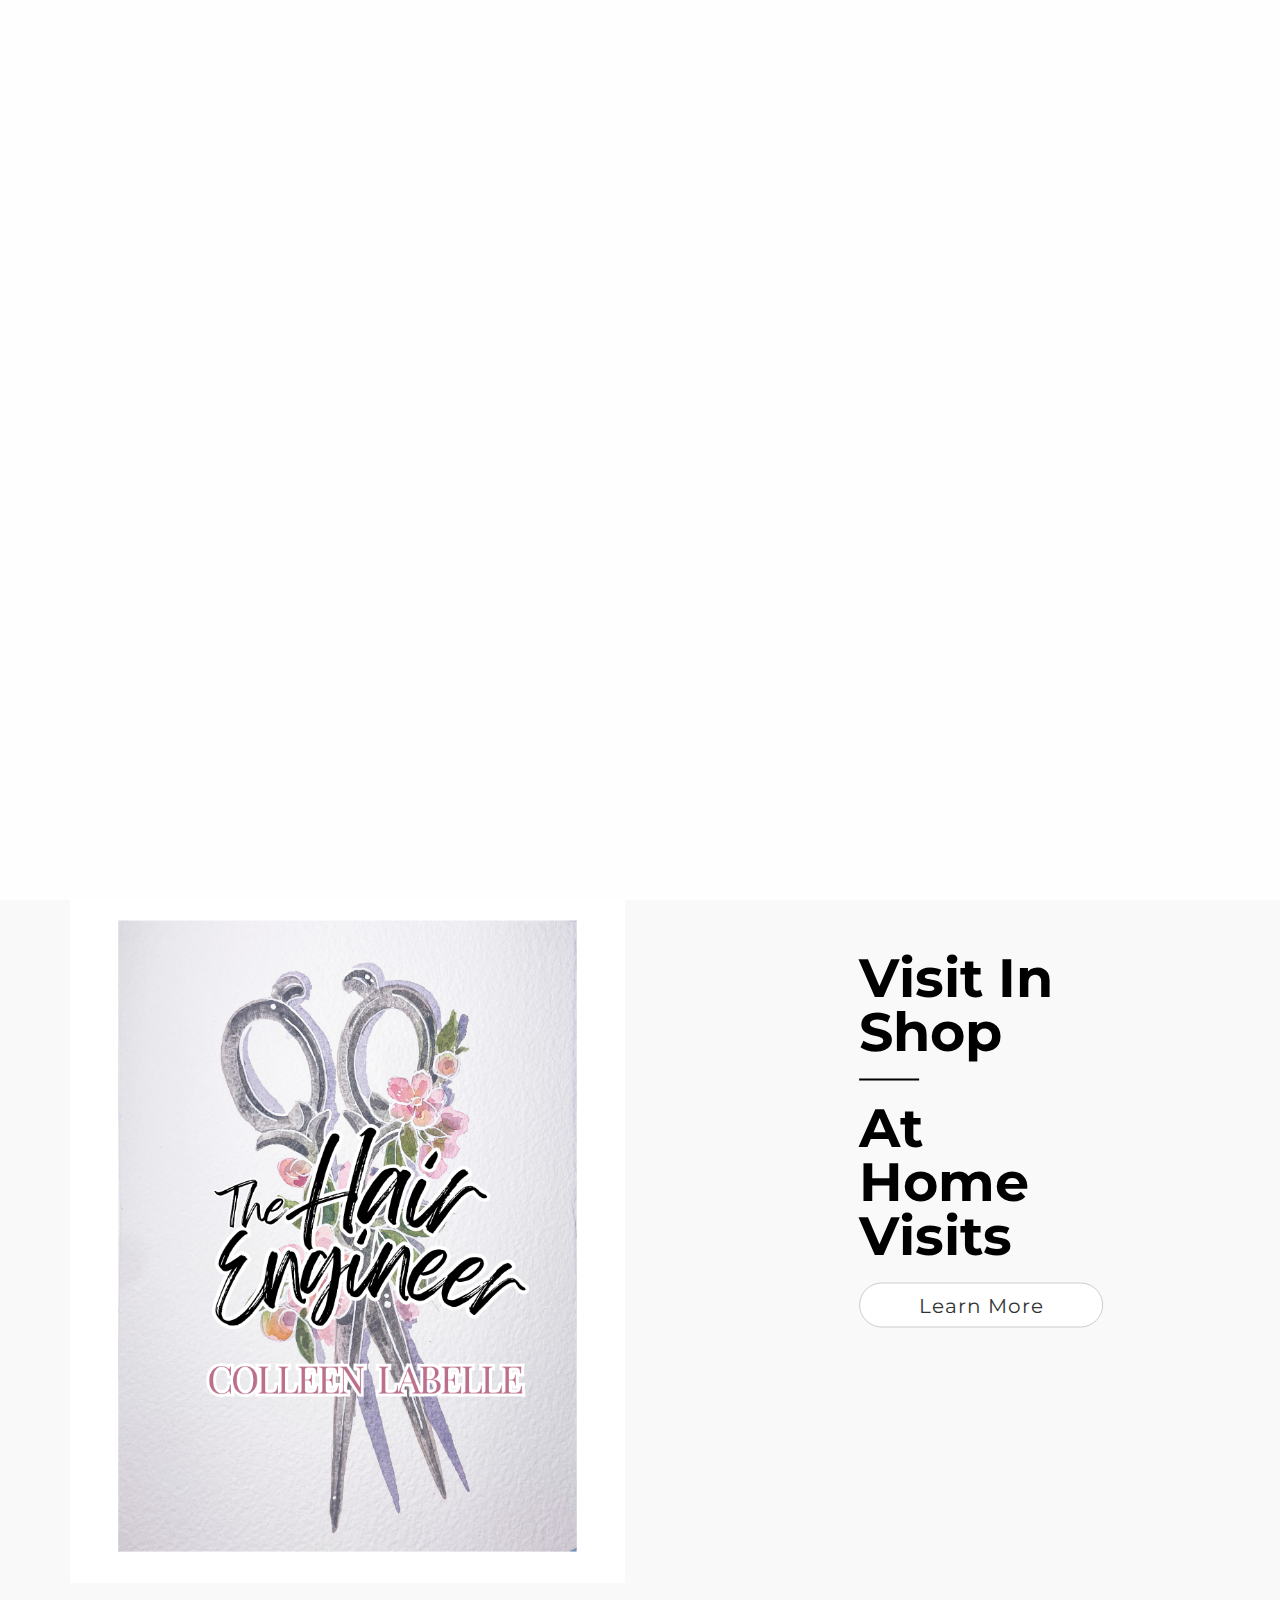
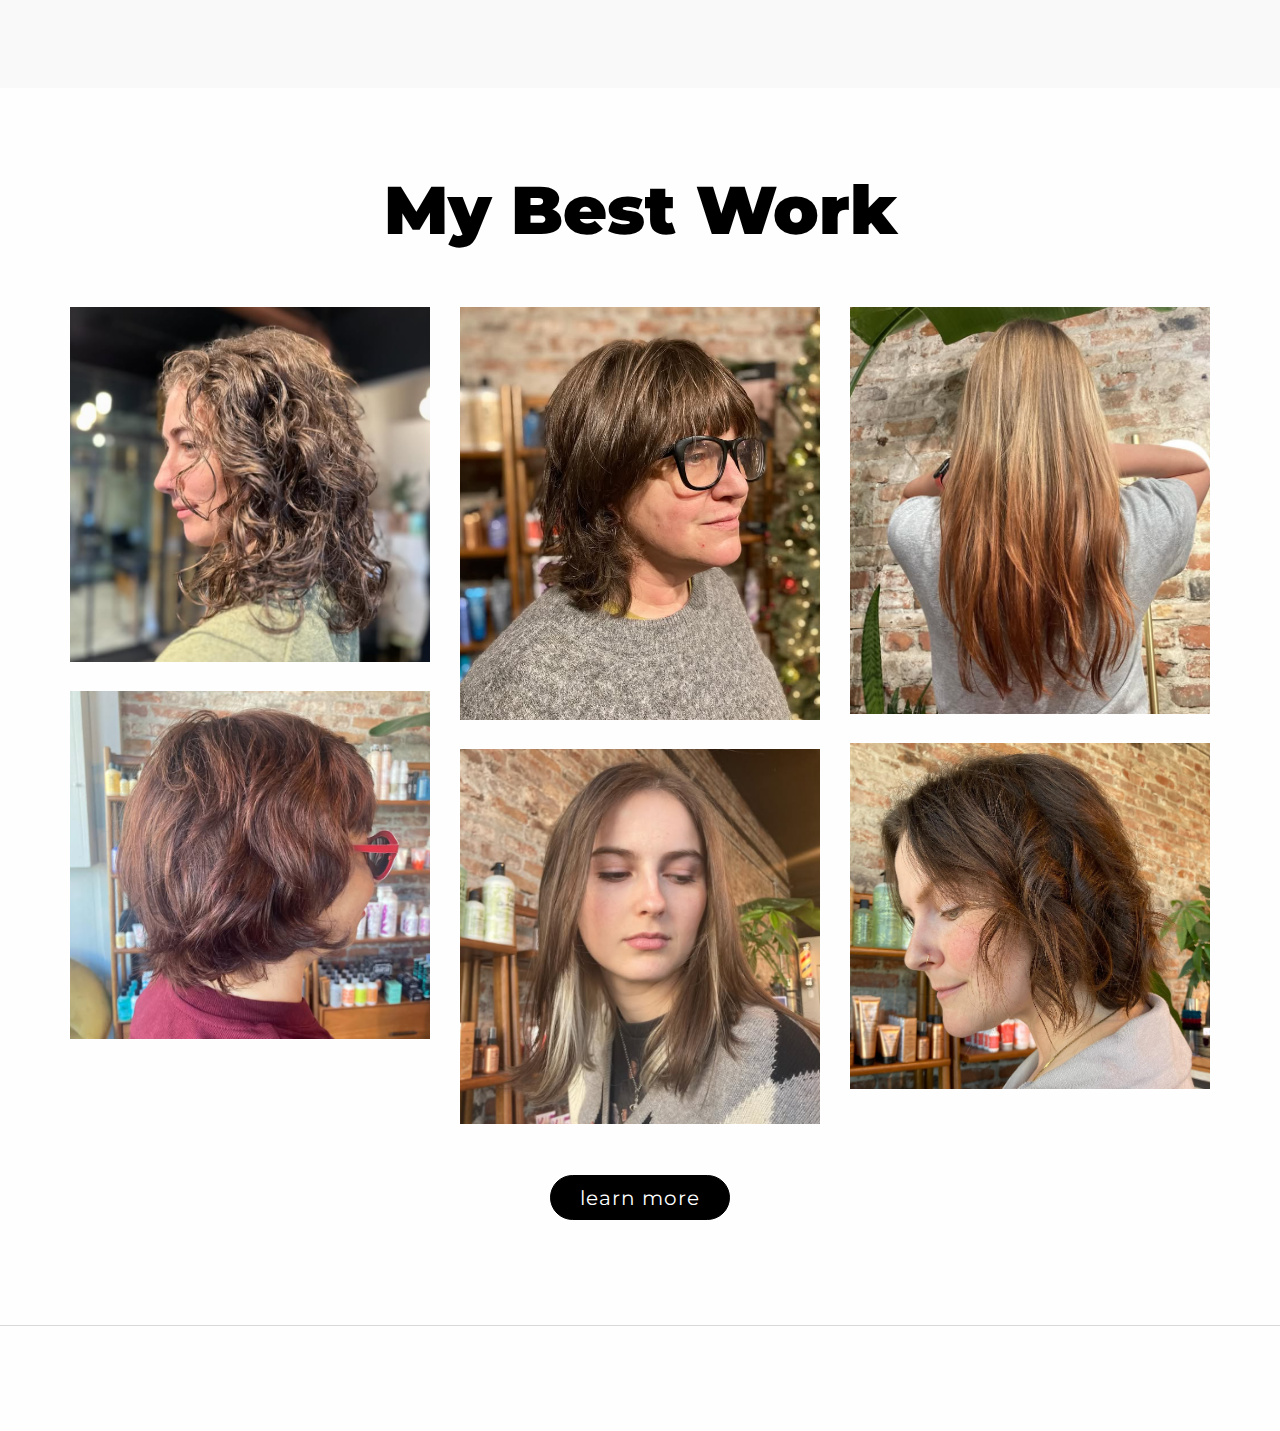
<file: index.html>
<!doctype html>
<!--[if lt IE 7]>      <html class="no-js lt-ie9 lt-ie8 lt-ie7" lang=""> <![endif]-->
<!--[if IE 7]>         <html class="no-js lt-ie9 lt-ie8" lang=""> <![endif]-->
<!--[if IE 8]>         <html class="no-js lt-ie9" lang=""> <![endif]-->
<!--[if gt IE 8]><!--> <html class="no-js" lang=""> <!--<![endif]-->
    <head>
        <meta charset="utf-8">
        <meta http-equiv="X-UA-Compatible" content="IE=edge,chrome=1">
        
        <meta name="description" content="">
        <meta name="viewport" content="width=device-width, initial-scale=1">
        <link rel="apple-touch-icon" href="apple-touch-icon.png">
        <title>The Hair Engineer</title>
        <link rel="icon" href="assets/images/hairEngineerLogo.png" type="image/x-icon" />

        <!--Google fonts links-->
        <link href="https://fonts.googleapis.com/css?family=Montserrat:400,700" rel="stylesheet">


        <link rel="stylesheet" href="assets/css/fonticons.css">
        <link rel="stylesheet" href="assets/css/slider-pro.css">
        <!--<link rel="stylesheet" href="assets/css/stylesheet.css">-->
        <link rel="stylesheet" href="assets/css/font-awesome.min.css">
        <link rel="stylesheet" href="assets/css/bootstrap.min.css">


        <!--For Plugins external css-->
        <link rel="stylesheet" href="assets/css/plugins.css" />

        <!--Theme custom css -->
        <link rel="stylesheet" href="assets/css/style.css">

        <!--Theme Responsive css-->
        <link rel="stylesheet" href="assets/css/responsive.css" />

        <script src="assets/js/vendor/modernizr-2.8.3-respond-1.4.2.min.js"></script>
    </head>
    <body data-spy="scroll" data-target=".navbar-collapse">
        <div class='preloader'><div class='loaded'>&nbsp;</div></div>
        <header id="main_menu" class="header navbar-fixed-top">            
            <div class="main_menu_bg">
                <div class="container">
                    <div class="row">
                        <div class="nave_menu">
                            <nav class="navbar navbar-default" id="navmenu">
                                <div class="container-fluid">
                                    <!-- Brand and toggle get grouped for better mobile display -->
                                    <div class="navbar-header">
                                        <button type="button" class="navbar-toggle collapsed" data-toggle="collapse" data-target="#bs-example-navbar-collapse-1" aria-expanded="false">
                                            <span class="sr-only">Toggle navigation</span>
                                            <span class="icon-bar"></span>
                                            <span class="icon-bar"></span>
                                            <span class="icon-bar"></span>
                                        </button>
                                        <a class="navbar-brand" style="text-align:center" href="index.html">
                                            <h3 style="display: inline-block;">The Hair Engineer</h3>
                                        </a>
                                    </div>

                                    <!-- Collect the nav links, forms, and other content for toggling -->



                                    <div class="collapse navbar-collapse" id="bs-example-navbar-collapse-1">
                                        <ul class="nav navbar-nav navbar-right">
                                            <li><a href="aboutme.html">About Me</a></li>
                                            <li><a href="services.html">Services</a></li>
                                            <li><a href="work.html">Work Page</a></li>
                                            <li><a href="contact.html">Contact</a></li>
                                        </ul>    
                                    </div>

                                </div>
                            </nav>
                        </div>	
                    </div>

                </div>

            </div>
        </header> <!--End of header -->




        <!-- Home Section -->
        <section id="home" class="index margin-top-120 colorsbg">
            <div class="row" style="height:550px; background-color:hsla(32,100%,87%,1);
background-image:
radial-gradient(at 100% 49%, hsla(212,100%,87%,0.47) 0px, transparent 50%),
radial-gradient(at 0% 52%, hsla(212,100%,87%,0.49) 0px, transparent 50%);">
                <div class="col-sm-12 margin-top-120 margin-bottom-80 single_service_small ">
                    <div class="head_title text-center">
                        <h2>Colleen LaBelle</h2>
                    </div>
                
                    <div class="text-center">
                        <div class="separator"></div>
                        <p class="subtitle">professionals <br />
                            In the creative industries</p>
                        <div class="home_btn">
                            <a href="aboutme.html" class="btn">Learn More</a>
                        </div>
                    </div>
                </div>
            </div>
            
        </section><!-- End of Home Section -->




        <!-- Service Section -->
        <section id="service" class="service sections lightbg">
            <div class="container">
                <!-- style="background-image: url('assets/images/hairEngineerLogo.png'); background-size: cover; background-repeat: no-repeat background-position:50% 50%;"-->
                <div class="row">
                    <div class="col-sm-12">
                        <div class="head_title text-center">
                            <h1>What I Do?</h1>
                        </div><!-- End of head title -->

                        <div class="main_service_area"> 
                            <div class="single_service_area">
                                <div class="row">
                                    <div class="col-sm-6">
                                        <div class="signle_service_left">
                                            <img src="assets/images/hairEngineerLogo2.png" alt="" />
                                        </div>
                                    </div>
                                    <div class="col-sm-5 col-sm-push-1 single_service">
                                        <div class="center">
                                            <h2>Visit In Shop</h2>
                                            <div class="separator2"></div>
                                            <h2>At Home Visits </h2>

                                            <a href="services.html" class="btn btn-default">Learn More</a>
                                        </div>
                                    </div>
                                </div>
                            </div><!-- End of single service area -->

                        </div>
                    </div><!-- End of col-sm-12 -->
                </div><!-- End of row -->
            </div><!-- End of Container -->
        </section><!-- End of Service Section -->

        <!-- Work Section -->
        <section id="work" class="work sections">
            <div class="container">
                <div class="row">
                    <div class="main_mix_content text-center">
                        <div class="head_title">
                            <h1>My Best Work</h1>
                        </div><!-- End of head title -->

                        <div id="mixcontent" class="mixcontent text-center">
                            <div class="col-sm-4 col-xs-12">
                                <div class="single_mixi_portfolio">
                                    <img src="assets/images/hairexample4.png" alt="" />
                                    <div class="single_work_overlay">
                                        <div>
                                            <h4>golfino
                                                awards</h4>
                                            <div class="separator"></div>
                                            <p>print design</p>
                                        </div>
                                    </div>
                                </div>
                            </div>
                            <div class="col-sm-4 col-xs-12">
                                <div class="single_mixi_portfolio">
                                    <img src="assets/images/hairexample5.png" alt="" />
                                    <div class="single_work_overlay ">
                                        <div>
                                            <h4>golfino
                                                awards</h4>
                                            <div class="separator"></div>
                                            <p>print design</p>
                                        </div>
                                    </div>
                                </div>
                            </div>
                            <div class="col-sm-4 col-xs-12">
                                <div class="single_mixi_portfolio">
                                    <img src="assets/images/hairexample6.png" alt="" />
                                    <div class="single_work_overlay">
                                        <div>
                                            <h4>golfino
                                                awards</h4>
                                            <div class="separator"></div>
                                            <p>print design</p>
                                        </div>
                                    </div>
                                </div>
                            </div>
                            <div class="col-sm-4 col-xs-12">
                                <div class="single_mixi_portfolio">
                                    <img src="assets/images/hairexample7.png" alt="" />
                                    <div class="single_work_overlay ">
                                        <div>
                                            <h4>golfino
                                                awards</h4>
                                            <div class="separator"></div>
                                            <p>print design</p>
                                        </div>
                                    </div>
                                </div>
                            </div>

                            <div class="col-sm-4 col-xs-12">
                                <div class="single_mixi_portfolio">
                                    <img src="assets/images/hairexample8.png" alt="" />
                                    <div class="single_work_overlay ">
                                        <div>
                                            <h4>golfino
                                                awards</h4>
                                            <div class="separator"></div>
                                            <p>print design</p>
                                        </div>
                                    </div>
                                </div>
                            </div>

                            <div class="col-sm-4 col-xs-12">
                                <div class="single_mixi_portfolio">
                                    <img src="assets/images/hairexample9.png" alt="" />
                                    <div class="single_work_overlay">
                                        <div>
                                            <h4>golfino
                                                awards</h4>
                                            <div class="separator"></div>
                                            <p>print design</p>
                                        </div>
                                    </div>
                                </div>
                            </div>
                        </div>

                        <a href="work.html" class="btn">learn more</a>
                    </div>                     
                </div><!-- End of row -->
            </div><!-- End of Contaier -->
        </section><!-- End of portfolio Section -->        


        <!-- footer Section -->
        <footer id="footer" class="footer">
            <div class="container">
                <div class="main_footer">
                    <div class="row">
                        <div class="col-sm-12">
                            <div class="copyright_text text-center">
                                <p class=" wow fadeInRight" data-wow-duration="1s">@Colleen LaBelle</p>
                            </div>
                        </div>
                    </div>
                </div>
            </div>
        </footer>



        <!-- START SCROLL TO TOP  -->

        <div class="scrollup">
            <a href="#"><i class="fa fa-chevron-up"></i></a>
        </div>

        <script src="assets/js/vendor/jquery-1.11.2.min.js"></script>
        <script src="assets/js/vendor/bootstrap.min.js"></script>

        <script src="assets/js/jquery.easing.1.3.js"></script>
        <script src="assets/js/masonry/masonry.min.js"></script>
        <script type="text/javascript">
            $('.mixcontent').masonry();
        </script>

        <script src="assets/js/jquery.sliderPro.min.js"></script>
        <script type="text/javascript">
            $(document).ready(function ($) {
                $('#example3').sliderPro({
                    width: 960,
                    height: 200,
                    fade: true,
                    arrows: false,
                    buttons: true,
                    fullScreen: false,
                    shuffle: true,
                    smallSize: 500,
                    mediumSize: 1000,
                    largeSize: 3000,
                    thumbnailArrows: true,
                    autoplay: false,
                    thumbnailsContainerSize: 960

                });
            });
        </script>
        <script src="assets/js/plugins.js"></script>
        <script src="assets/js/main.js"></script>

    </body>
</html>
</file>
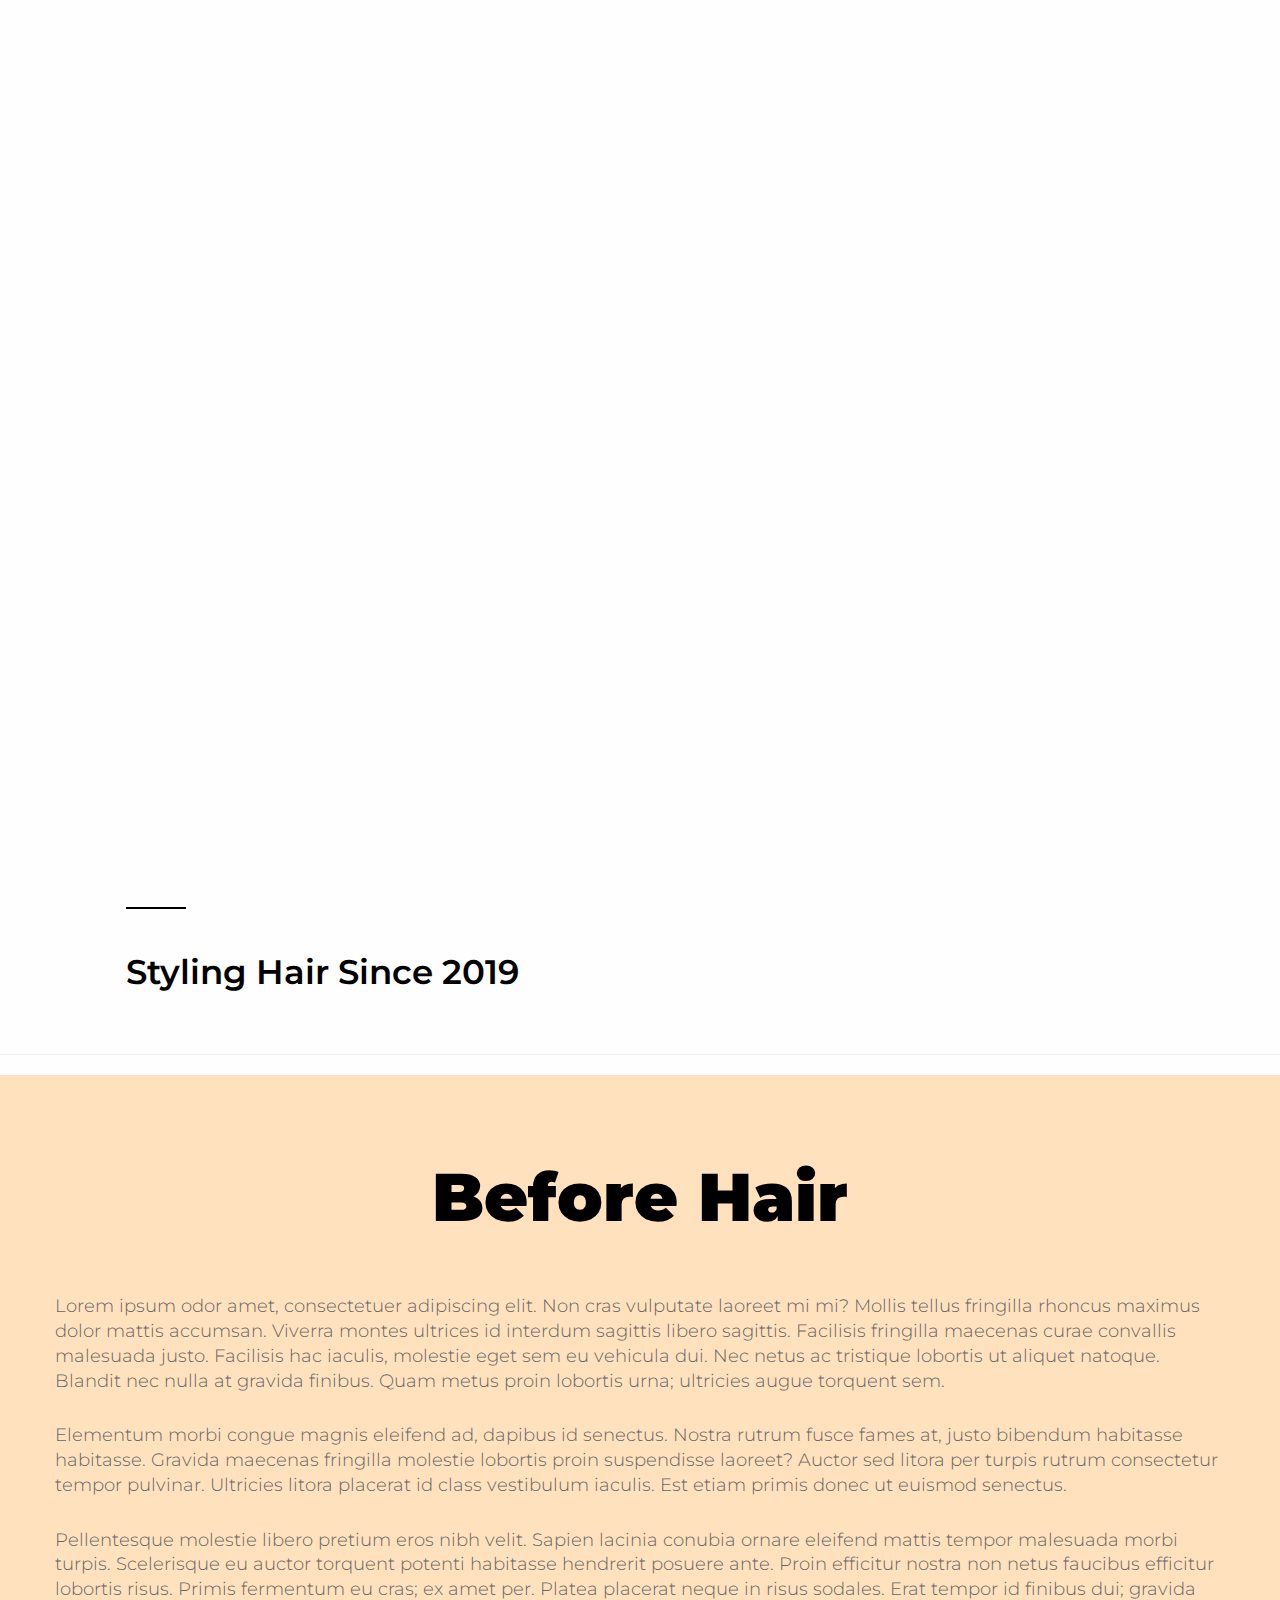
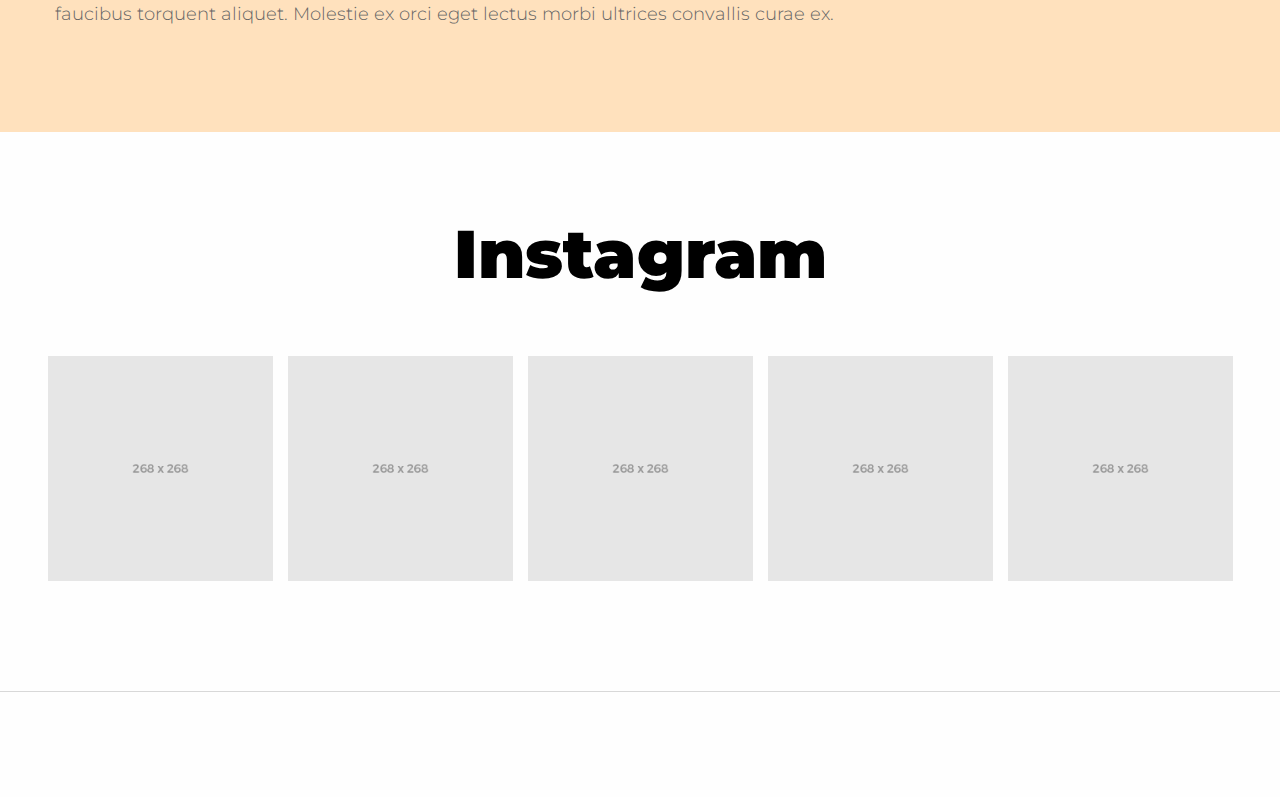
<file: aboutme.html>
<!doctype html>
<!--[if lt IE 7]>      <html class="no-js lt-ie9 lt-ie8 lt-ie7" lang=""> <![endif]-->
<!--[if IE 7]>         <html class="no-js lt-ie9 lt-ie8" lang=""> <![endif]-->
<!--[if IE 8]>         <html class="no-js lt-ie9" lang=""> <![endif]-->
<!--[if gt IE 8]><!--> <html class="no-js" lang=""> <!--<![endif]-->
    <head>
        <meta charset="utf-8">
        <meta http-equiv="X-UA-Compatible" content="IE=edge,chrome=1">
        <meta name="description" content="">
        <meta name="viewport" content="width=device-width, initial-scale=1">
        <link rel="apple-touch-icon" href="apple-touch-icon.png">
        <title>The Hair Engineer</title>
        <link rel="icon" href="assets/images/hairEngineerLogo.png"
        type="image/x-icon" />
        <!--Google fonts links-->
        <link href="https://fonts.googleapis.com/css?family=Montserrat:400,700" rel="stylesheet">


        <link rel="stylesheet" href="assets/css/fonticons.css">
        <link rel="stylesheet" href="assets/css/slider-pro.css">
        <!--<link rel="stylesheet" href="assets/css/stylesheet.css">-->
        <link rel="stylesheet" href="assets/css/font-awesome.min.css">
        <link rel="stylesheet" href="assets/css/bootstrap.min.css">


        <!--For Plugins external css-->
        <link rel="stylesheet" href="assets/css/plugins.css" />

        <!--Theme custom css -->
        <link rel="stylesheet" href="assets/css/style.css">

        <!--Theme Responsive css-->
        <link rel="stylesheet" href="assets/css/responsive.css" />

        <script src="assets/js/vendor/modernizr-2.8.3-respond-1.4.2.min.js"></script>
    </head>
    <body data-spy="scroll" data-target=".navbar-collapse">
        <!--[if lt IE 8]>
            <p class="browserupgrade">You are using an <strong>outdated</strong> browser. Please <a href="http://browsehappy.com/">upgrade your browser</a> to improve your experience.</p>
        <![endif]-->
        <div class='preloader'><div class='loaded'>&nbsp;</div></div>
        <header id="main_menu" class="header navbar-fixed-top">            
            <div class="main_menu_bg">
                <div class="container">
                    <div class="row">
                        <div class="nave_menu">
                            <nav class="navbar navbar-default" id="navmenu">
                                <div class="container-fluid">
                                    <!-- Brand and toggle get grouped for better mobile display -->
                                    <div class="navbar-header">
                                        <button type="button" class="navbar-toggle collapsed" data-toggle="collapse" data-target="#bs-example-navbar-collapse-1" aria-expanded="false">
                                            <span class="sr-only">Toggle navigation</span>
                                            <span class="icon-bar"></span>
                                            <span class="icon-bar"></span>
                                            <span class="icon-bar"></span>
                                        </button>
                                        <a class="navbar-brand" href="index.html">
                                            <h2>The Hair Engineer</h2>
                                        </a>
                                    </div>

                                    <!-- Collect the nav links, forms, and other content for toggling -->



                                    <div class="collapse navbar-collapse" id="bs-example-navbar-collapse-1">
                                        <ul class="nav navbar-nav navbar-right">
                                            <li><a href="aboutme.html">About Me</a></li>
                                            <li><a href="services.html">Services</a></li>
                                            <li><a href="work.html">Work Page</a></li>
                                            <li><a href="contact.html">Contact</a></li>
                                        </ul>    
                                    </div>

                                </div>
                            </nav>
                        </div>	
                    </div>

                </div>

            </div>
        </header> <!--End of header -->



        <!-- About Section -->
        <section id="aboutme" class="aboutme margin-top-120">
            <div class="container">
                <div class="row">
                    <div class="col-sm-12">
                        <div class="head_title text-center margin-top-80">
                            <h2>About Me</h2>
                        </div><!-- End of head title -->

                        <div class="main_about_area"> 
                            <div class="row">

                                <div class="col-sm-6">
                                    <div class="signle_about_left">
                                        <img src="assets/images/colleenlabelle.png" alt="" />
                                        <div class="single_about_left_text">
                                            <div class="separator2"></div>
                                            <h3>Styling Hair Since 2019</h3>
                                        </div>
                                    </div>


                                </div>

                                <div class="col-sm-5 col-sm-push-1">
                                    <div class="single_about">
                                        <div class="separator2"></div>
                                        <p><b>Colleen LaBelle</b>, known as The Hair Engineer, operates at the Soul Collective Salon located in the Central District. As a cut & colorist - she loves working with clients to create their hair goals. She specializes in effortless natural looks through 
                                            lived-in blonding/balayage services, grey blending, precision cuts, curly hair & blunt bobs. Taking new clients Mondays & Tuesdays. In addition to salon services, she specializes in providing in-home haircuts for neurodiverse children in the Seattle 
                                            area - booking available by email. </p>
                                        <a href="contact.html" class="btn btn-default">Get In Touch</a>
                                    </div>
                                </div>

                            </div>
                        </div>
                    </div><!-- End of col-sm-12 -->
                </div><!-- End of row -->
            </div><!-- End of Container -->
            <hr />
        </section><!-- End of about Section -->

        <!-- Team Section -->
        <section id="team" class="team colorsbg sections">
            <div class="container">
                <div class="row">
                    <div class="main_team_area">
                        <div class="head_title text-center">
                            <h1>Before Hair</h1>
                        </div><!-- End of head title -->
                        
                        <p>Lorem ipsum odor amet, consectetuer adipiscing elit. Non cras vulputate laoreet mi mi? Mollis tellus fringilla rhoncus maximus dolor mattis accumsan. Viverra montes ultrices id interdum sagittis libero sagittis. Facilisis fringilla maecenas curae convallis malesuada justo. 
                            Facilisis hac iaculis, molestie eget sem eu vehicula dui. Nec netus ac tristique lobortis ut aliquet natoque. Blandit nec nulla at gravida finibus. Quam metus proin lobortis urna; ultricies augue torquent sem.</p>

                        <p>Elementum morbi congue magnis eleifend ad, dapibus id senectus. Nostra rutrum fusce fames at, justo bibendum habitasse habitasse. Gravida maecenas fringilla molestie lobortis proin suspendisse laoreet? Auctor sed litora per turpis rutrum consectetur tempor pulvinar. 
                            Ultricies litora placerat id class vestibulum iaculis. Est etiam primis donec ut euismod senectus.</p>
                            
                        <p>Pellentesque molestie libero pretium eros nibh velit. Sapien lacinia conubia ornare eleifend mattis tempor malesuada morbi turpis. Scelerisque eu auctor torquent potenti habitasse hendrerit posuere ante. Proin efficitur nostra non netus faucibus efficitur lobortis risus. 
                            Primis fermentum eu cras; ex amet per. Platea placerat neque in risus sodales. Erat tempor id finibus dui; gravida faucibus torquent aliquet. Molestie ex orci eget lectus morbi ultrices convallis curae ex.</p>
                        
                    </div>
                </div><!-- End of row -->
            </div><!-- End of Container -->
        </section><!-- End of counter Section -->


        <!-- Clients Section -->
        <section id="instagrams" class="instagrams sections">
            <div class="container-fluid">
                <div class="row">
                    <div class="col-sm-12">
                        <div class="main_instagrams_area text-center">
                            <div class="head_title">
                                <h1>Instagram</h1>
                            </div><!-- End of head title -->

                            <div class="instagram-thumbnails">
                                <img class="instagram-thumbnail img-responsive" src="assets/images/insta1.png"/>
                                <img class="instagram-thumbnail img-responsive" src="assets/images/insta1.png"/>
                                <img class="instagram-thumbnail img-responsive" src="assets/images/insta1.png"/>
                                <img class="instagram-thumbnail img-responsive" src="assets/images/insta1.png"/>
                                <img class="instagram-thumbnail img-responsive" src="assets/images/insta1.png"/>
                            </div>
                        </div>
                    </div><!-- End of col-sm-12 -->
                </div><!-- End of row -->
            </div><!-- End of Container -->
        </section><!-- End of counter Section -->



        <!-- footer section -->
        <footer id="footer" class="footer">
            <div class="container">
                <div class="main_footer">
                    <div class="row">
                        <div class="col-sm-12">
                            <div class="copyright_text text-center">
                                <p class=" wow fadeInRight" data-wow-duration="1s">@Colleen LaBelle</p>
                            </div>
                        </div>
                    </div>
                </div>
            </div><!-- End of container -->
        </footer><!-- End of footer Section-->



        <!-- START SCROLL TO TOP  -->

        <div class="scrollup">
            <a href="#"><i class="fa fa-chevron-up"></i></a>
        </div>

        <script src="assets/js/vendor/jquery-1.11.2.min.js"></script>
        <script src="assets/js/vendor/bootstrap.min.js"></script>

        <script src="assets/js/jquery.easing.1.3.js"></script>
        <script src="assets/js/masonry/masonry.min.js"></script>
        <script type="text/javascript">
            $('.mixcontent').masonry();
        </script>

        <script src="assets/js/jquery.sliderPro.min.js"></script>
        <script type="text/javascript">
            $(document).ready(function ($) {
                $('#example3').sliderPro({
                    width: 960,
                    height: 200,
                    fade: true,
                    arrows: false,
                    buttons: true,
                    fullScreen: false,
                    shuffle: true,
                    smallSize: 500,
                    mediumSize: 1000,
                    largeSize: 3000,
                    thumbnailArrows: true,
                    autoplay: false,
                    thumbnailsContainerSize: 960

                });
            });
        </script>
        <script src="assets/js/plugins.js"></script>
        <script src="assets/js/main.js"></script>

    </body>
</html>
</file>
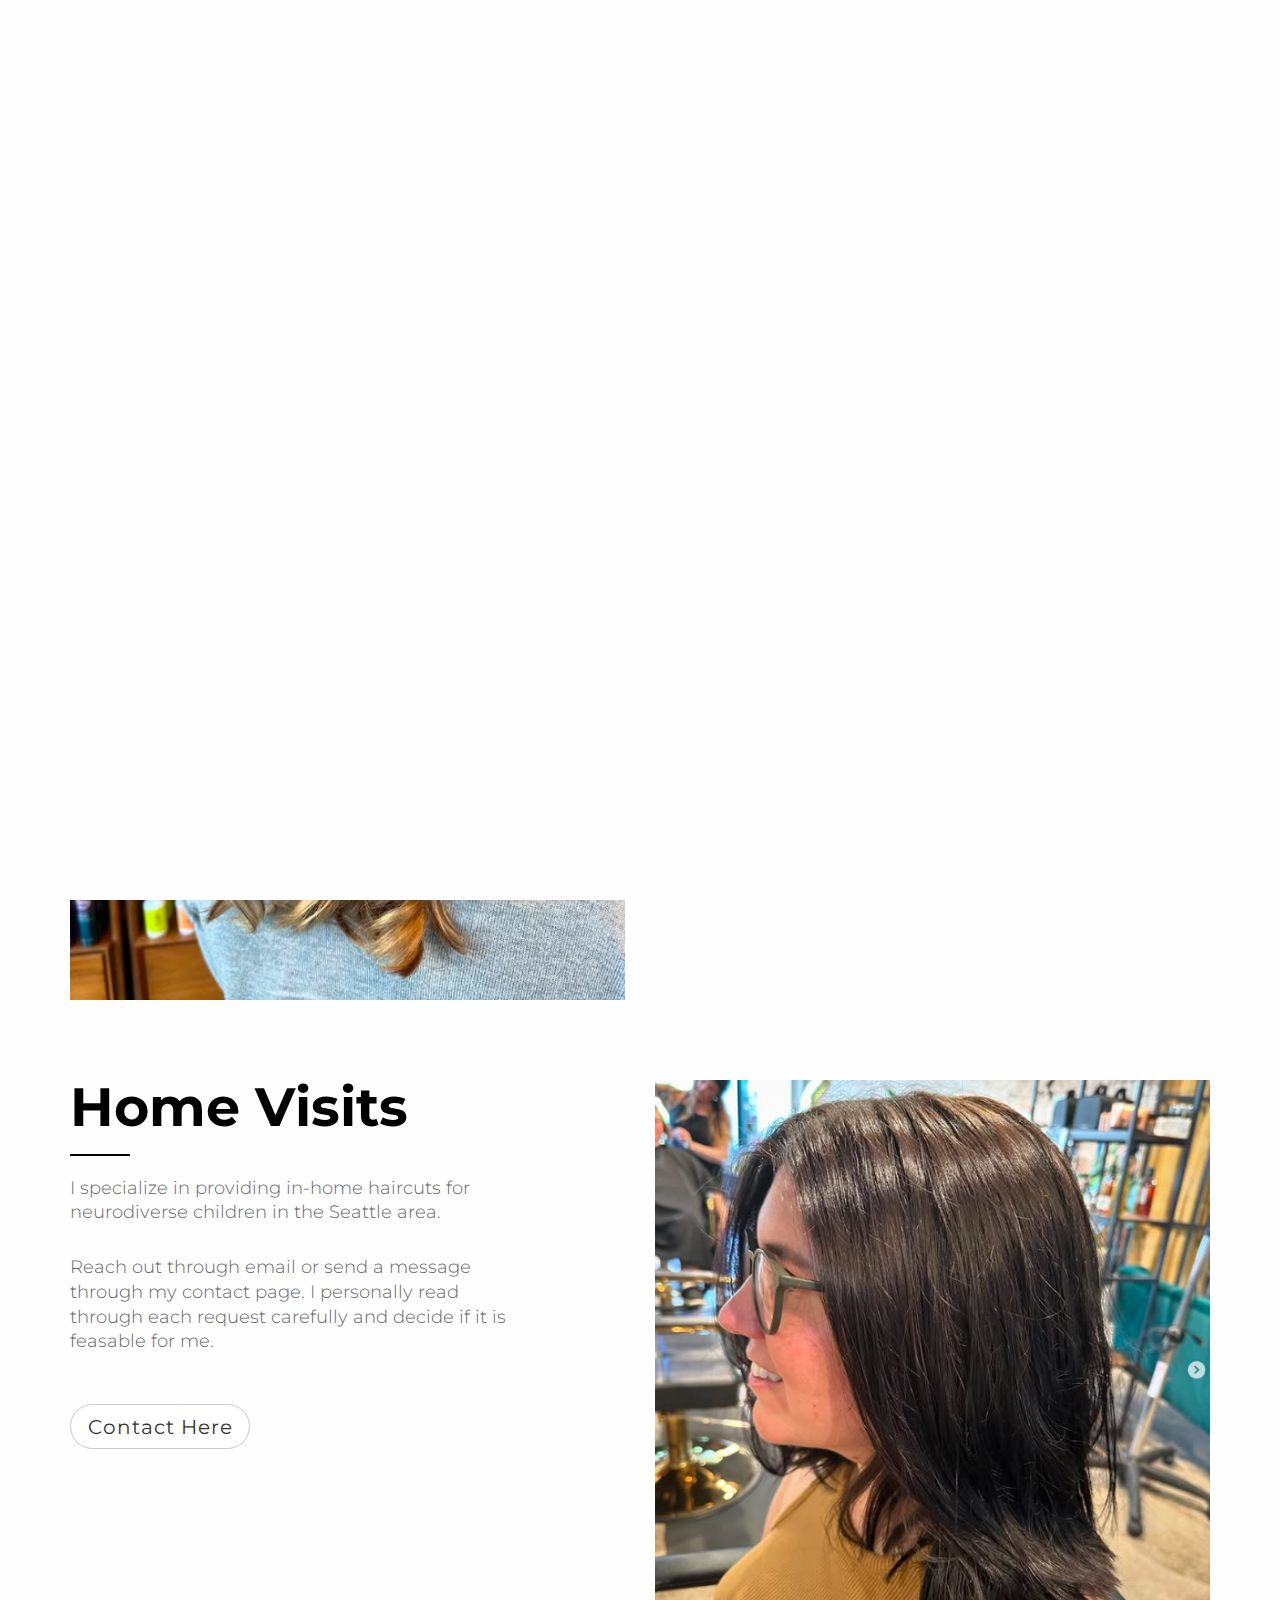
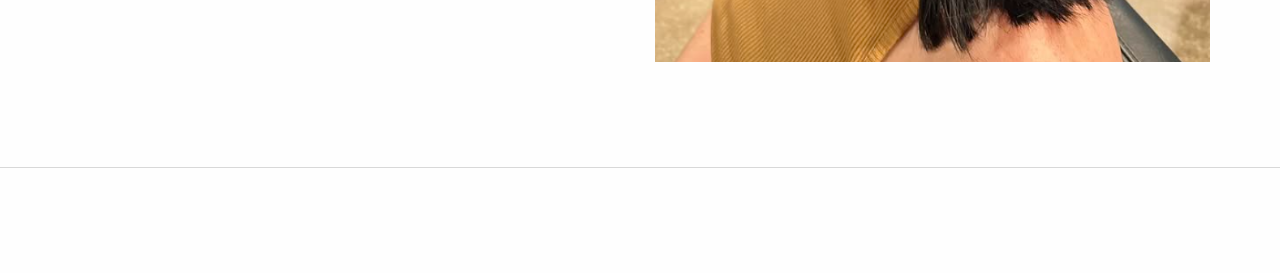
<file: services.html>
<!doctype html>
<!--[if lt IE 7]>      <html class="no-js lt-ie9 lt-ie8 lt-ie7" lang=""> <![endif]-->
<!--[if IE 7]>         <html class="no-js lt-ie9 lt-ie8" lang=""> <![endif]-->
<!--[if IE 8]>         <html class="no-js lt-ie9" lang=""> <![endif]-->
<!--[if gt IE 8]><!--> <html class="no-js" lang=""> <!--<![endif]-->
    <head>
        <meta charset="utf-8">
        <meta http-equiv="X-UA-Compatible" content="IE=edge,chrome=1">
        <meta name="description" content="">
        <meta name="viewport" content="width=device-width, initial-scale=1">
        <link rel="apple-touch-icon" href="apple-touch-icon.png">
        <title>The Hair Engineer</title>
        <link rel="icon" href="assets/images/hairEngineerLogo.png" type="image/x-icon" />
        <!--Google fonts links-->
        <link href="https://fonts.googleapis.com/css?family=Montserrat:400,700" rel="stylesheet">

        <link rel="stylesheet" href="assets/css/fonticons.css">
        <!--<link rel="stylesheet" href="assets/css/stylesheet.css">-->
        <link rel="stylesheet" href="assets/css/font-awesome.min.css">
        <link rel="stylesheet" href="assets/css/bootstrap.min.css">


        <!--For Plugins external css-->
        <link rel="stylesheet" href="assets/css/plugins.css" />

        <!--Theme custom css -->
        <link rel="stylesheet" href="assets/css/style.css">

        <!--Theme Responsive css-->
        <link rel="stylesheet" href="assets/css/responsive.css" />

        <script src="assets/js/vendor/modernizr-2.8.3-respond-1.4.2.min.js"></script>
    </head>
    <body data-spy="scroll" data-target=".navbar-collapse">
        <!--[if lt IE 8]>
            <p class="browserupgrade">You are using an <strong>outdated</strong> browser. Please <a href="http://browsehappy.com/">upgrade your browser</a> to improve your experience.</p>
        <![endif]-->
        <div class='preloader'><div class='loaded'>&nbsp;</div></div>
        <header id="main_menu" class="header navbar-fixed-top">            
            <div class="main_menu_bg">
                <div class="container">
                    <div class="row">
                        <div class="nave_menu">
                            <nav class="navbar navbar-default" id="navmenu">
                                <div class="container-fluid">
                                    <!-- Brand and toggle get grouped for better mobile display -->
                                    <div class="navbar-header">
                                        <button type="button" class="navbar-toggle collapsed" data-toggle="collapse" data-target="#bs-example-navbar-collapse-1" aria-expanded="false">
                                            <span class="sr-only">Toggle navigation</span>
                                            <span class="icon-bar"></span>
                                            <span class="icon-bar"></span>
                                            <span class="icon-bar"></span>
                                        </button>
                                        <a class="navbar-brand" href="index.html">
                                            <h2>The Hair Engineer</h2>
                                        </a>
                                    </div>

                                    <!-- Collect the nav links, forms, and other content for toggling -->



                                    <div class="collapse navbar-collapse" id="bs-example-navbar-collapse-1">
                                        <ul class="nav navbar-nav navbar-right">
                                            <li><a href="aboutme.html">About Me</a></li>
                                            <li><a href="services.html">Services</a></li>
                                            <li><a href="work.html">Work Page</a></li>
                                            <li><a href="contact.html">Contact</a></li>
                                        </ul>    
                                    </div>

                                </div>
                            </nav>
                        </div>	
                    </div>

                </div>

            </div>
        </header> <!--End of header -->



        <!-- Service Section -->
        <section id="service" class="service sections margin-top-120">
            <div class="container">
                <div class="row">
                    <div class="col-sm-12">
                        <div class="head_title text-center">
                            <h1>Services</h1>
                        </div><!-- End of head title -->

                        <div class="main_service_area"> 
                            <div class="single_service_area">
                                <div class="row">
                                    <div class="col-sm-6">
                                        <div class="signle_service_left">
                                            <img src="assets/images/hairexample11.png" alt="" />
                                        </div>
                                    </div>
                                    <div class="col-sm-5 col-sm-push-1">
                                        <div class="single_service">
                                            <h2>In Shop</h2>
                                            <div class="separator2"></div>
                                            <p>I am in the salon on mondays and tuesdays from 9:00am-7:00pm.</p>

                                            <p>The Soul Collective hosts independent sysists, providing professional hair services for various hair types.</p>

                                            <a href="https://www.vagaro.com/thehairengineer1" class="btn btn-default">Book Here</a>
                                        </div>
                                    </div>
                                </div>
                            </div><!-- End of single service area -->

                            <div class="single_service_area  margin-top-80">
                                <div class="row">

                                    <div class="col-sm-6 col-sm-push-6">
                                        <div class="signle_service_left">
                                            <img src="assets/images/hairexample12.png" alt="" />
                                        </div>
                                    </div>

                                    <div class="col-sm-5 col-sm-pull-6">
                                        <div class="single_service">
                                            <h2>Home Visits</h2>
                                            <div class="separator2"></div>
                                            <p>I specialize in providing in-home haircuts for neurodiverse children in the Seattle area.</p>

                                            <p>Reach out through email or send a message through my contact page. I personally read through each request carefully and decide if it is feasable for me.</p>

                                            <a href="contact.html" class="btn btn-default">Contact Here</a>
                                        </div>
                                    </div>

                                </div>
                            </div><!-- End of single service area -->
                        </div>
                    </div><!-- End of col-sm-12 -->
                </div><!-- End of row -->
            </div><!-- End of Container -->
        </section><!-- End of Service Section -->



        <!-- footer Section -->
        <footer id="footer" class="footer">
            <div class="container">
                <div class="main_footer">
                    <div class="row">
                        <div class="col-sm-12">
                            <div class="copyright_text text-center">
                                <p class=" wow fadeInRight" data-wow-duration="1s">@Colleen LaBelle</p>
                            </div>
                        </div>
                    </div>
                </div>
            </div><!-- End of container -->
        </footer><!-- End of footer -->



        <!-- START SCROLL TO TOP  -->

        <div class="scrollup">
            <a href="#"><i class="fa fa-chevron-up"></i></a>
        </div>

        <script src="assets/js/vendor/jquery-1.11.2.min.js"></script>
        <script src="assets/js/vendor/bootstrap.min.js"></script>

        <script src="assets/js/jquery.easing.1.3.js"></script>

        <script src="assets/js/plugins.js"></script>
        <script src="assets/js/main.js"></script>

    </body>
</html>
</file>
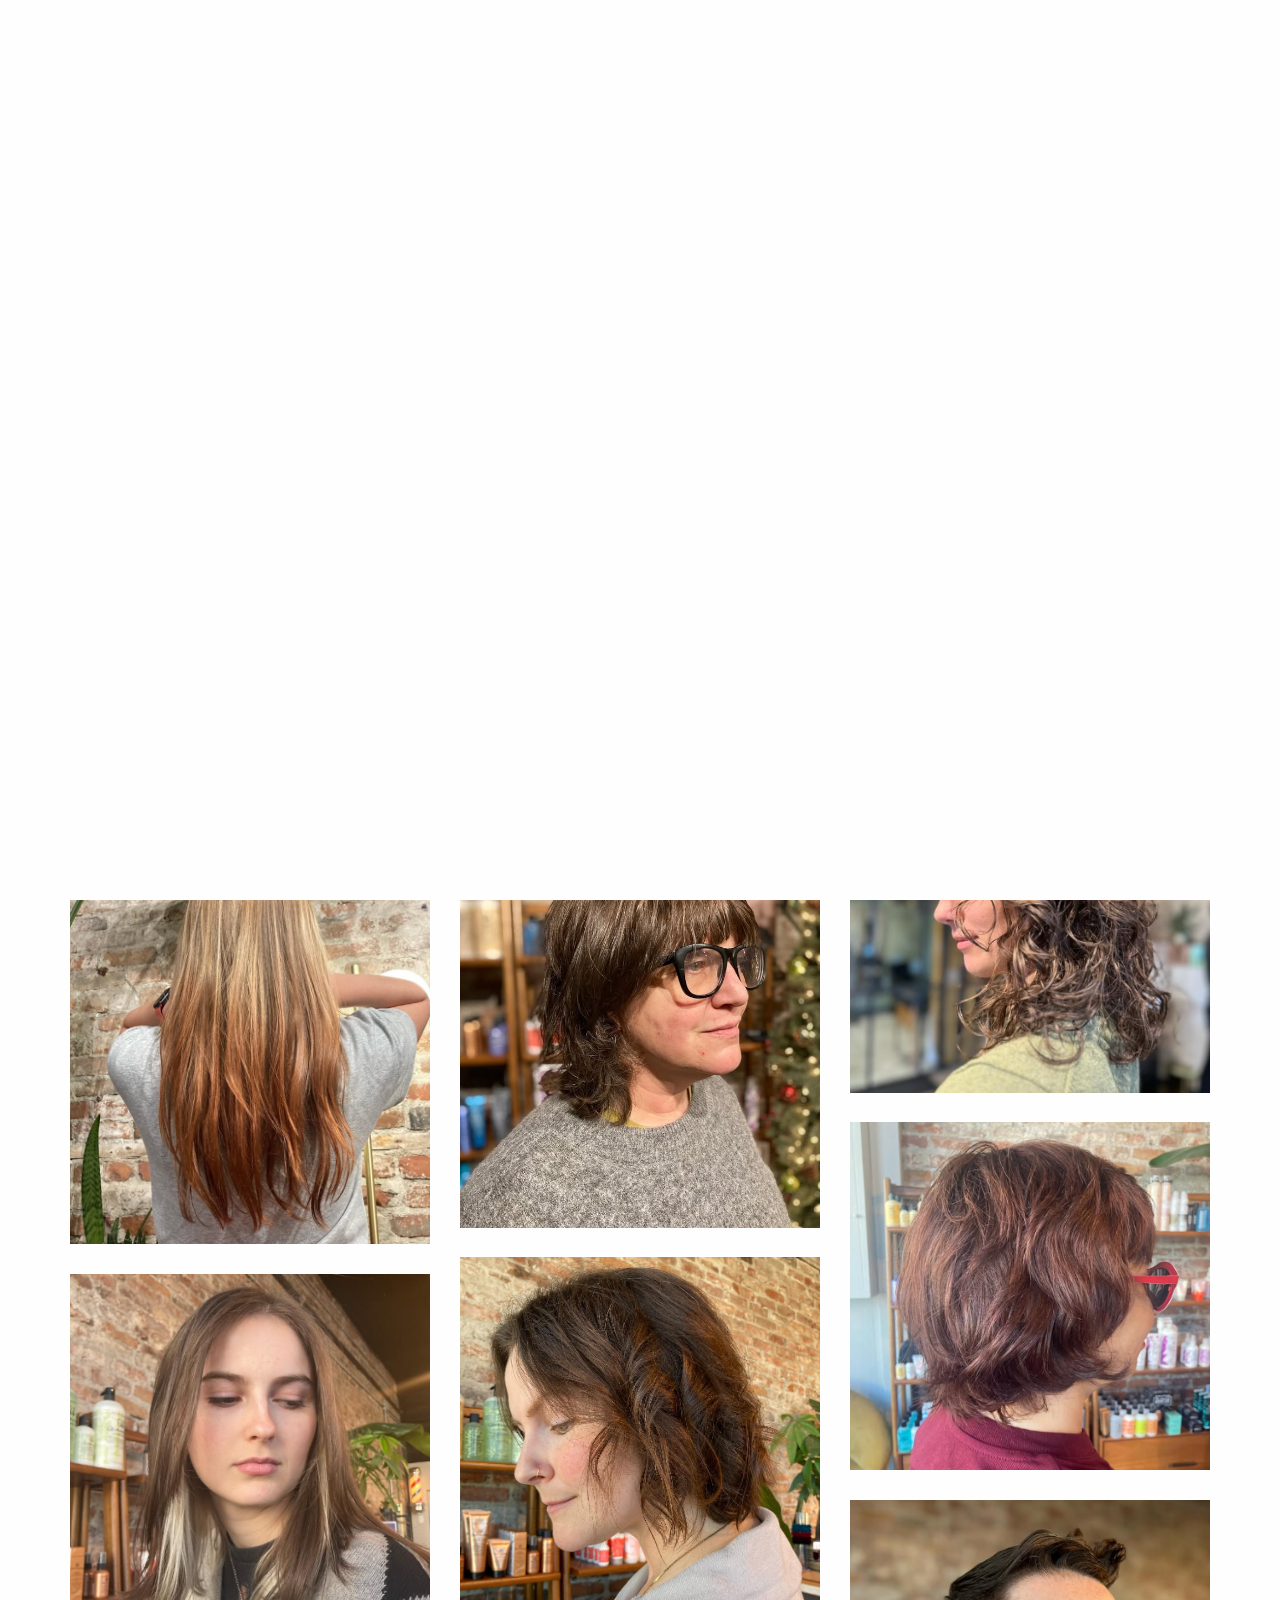
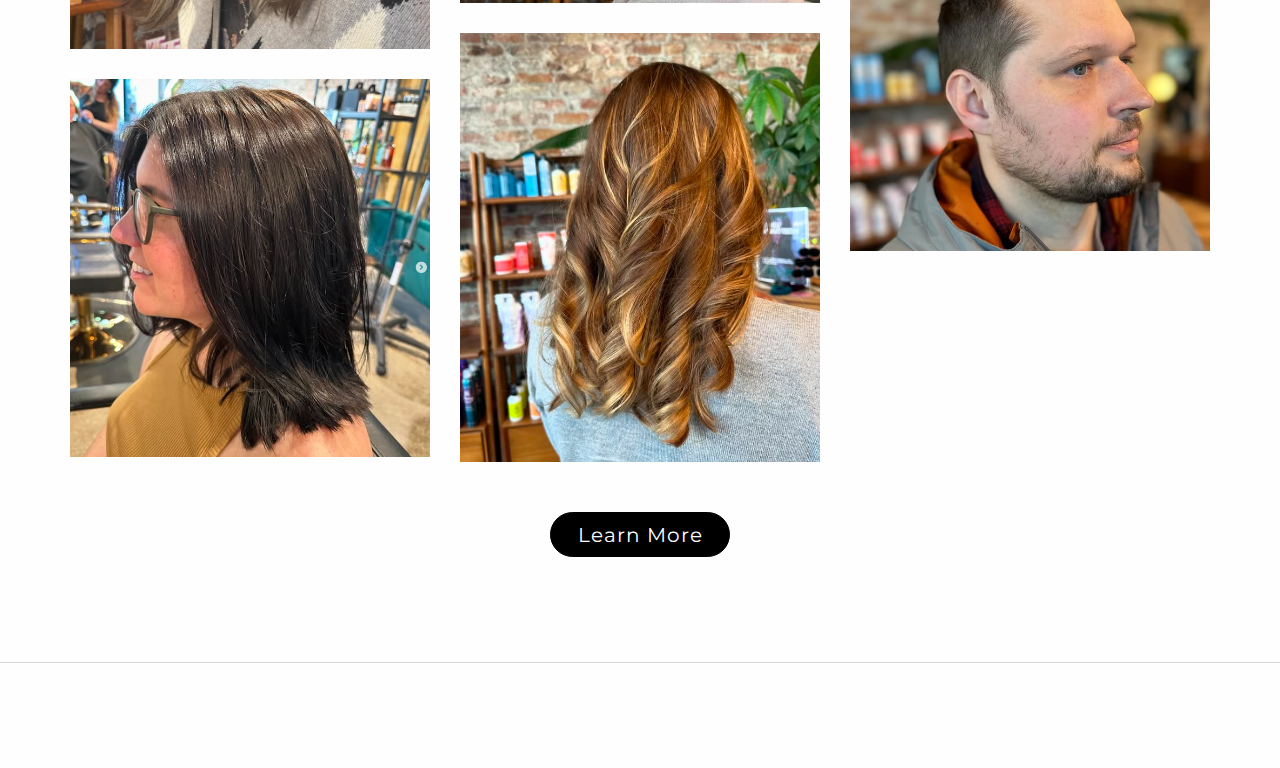
<file: work.html>
<!doctype html>
<!--[if lt IE 7]>      <html class="no-js lt-ie9 lt-ie8 lt-ie7" lang=""> <![endif]-->
<!--[if IE 7]>         <html class="no-js lt-ie9 lt-ie8" lang=""> <![endif]-->
<!--[if IE 8]>         <html class="no-js lt-ie9" lang=""> <![endif]-->
<!--[if gt IE 8]><!--> <html class="no-js" lang="en"> <!--<![endif]-->
    <head>
        <meta charset="utf-8">
        <meta http-equiv="X-UA-Compatible" content="IE=edge,chrome=1">
        <meta name="description" content="">
        <meta name="viewport" content="width=device-width, initial-scale=1">
        <link rel="apple-touch-icon" href="apple-touch-icon.png">
        <title>The Hair Engineer</title>
        <link rel="icon" href="assets/images/hairEngineerLogo.png" type="image/x-icon" />

        <!--Google fonts links-->
        <link href="https://fonts.googleapis.com/css?family=Montserrat:400,700" rel="stylesheet">

        <link rel="stylesheet" href="assets/css/fonticons.css">
        <link rel="stylesheet" href="assets/css/slider-pro.css">
        <!--<link rel="stylesheet" href="assets/css/stylesheet.css">-->
        <link rel="stylesheet" href="assets/css/font-awesome.min.css">
        <link rel="stylesheet" href="assets/css/bootstrap.min.css">


        <!--For Plugins external css-->
        <link rel="stylesheet" href="assets/css/plugins.css" />

        <!--Theme custom css -->
        <link rel="stylesheet" href="assets/css/style.css">

        <!--Theme Responsive css-->
        <link rel="stylesheet" href="assets/css/responsive.css" />

        <script src="assets/js/vendor/modernizr-2.8.3-respond-1.4.2.min.js"></script>
    </head>
    <body data-spy="scroll" data-target=".navbar-collapse">
        <!--[if lt IE 8]>
            <p class="browserupgrade">You are using an <strong>outdated</strong> browser. Please <a href="http://browsehappy.com/">upgrade your browser</a> to improve your experience.</p>
        <![endif]-->
        <div class='preloader'><div class='loaded'>&nbsp;</div></div>
        <header id="main_menu" class="header navbar-fixed-top">            
            <div class="main_menu_bg">
                <div class="container">
                    <div class="row">
                        <div class="nave_menu">
                            <nav class="navbar navbar-default" id="navmenu">
                                <div class="container-fluid">
                                    <!-- Brand and toggle get grouped for better mobile display -->
                                    <div class="navbar-header">
                                        <button type="button" class="navbar-toggle collapsed" data-toggle="collapse" data-target="#bs-example-navbar-collapse-1" aria-expanded="false">
                                            <span class="sr-only">Toggle navigation</span>
                                            <span class="icon-bar"></span>
                                            <span class="icon-bar"></span>
                                            <span class="icon-bar"></span>
                                        </button>
                                        <a class="navbar-brand" href="index.html">
                                            <h2>The Hair Engineer</h2>
                                        </a>
                                    </div>

                                    <!-- Collect the nav links, forms, and other content for toggling -->



                                    <div class="collapse navbar-collapse" id="bs-example-navbar-collapse-1">
                                        <ul class="nav navbar-nav navbar-right">
                                            <li><a href="aboutme.html">About Me</a></li>
                                            <li><a href="services.html">Services</a></li>
                                            <li><a href="work.html">Work Page</a></li>
                                            <li><a href="contact.html">Contact</a></li>
                                        </ul>    
                                    </div>

                                </div>
                            </nav>
                        </div>	
                    </div>

                </div>

            </div>
        </header> <!--End of header -->



        <!-- Work Section -->
        <section id="work" class="work sections">
            <div class="container">
                <div class="row">
                    <div class="main_mix_content text-center margin-top-120">
                        <div class="head_title">
                            <h1>Works</h1>
                        </div><!-- End of head title -->


                        <div id="mixcontent" class="mixcontent text-center">
                            <div class="col-sm-4 col-xs-12 mix category-1">
                                <div class="single_mixi_portfolio">
                                    <img src="assets/images/hairexample1.png" alt="" />
                                    <div class="single_work_overlay">
                                        <div>
                                            <h4>golfino
                                                awards</h4>
                                            <div class="separator"></div>
                                            <p>print design</p>
                                        </div>
                                    </div>
                                </div>
                            </div>
                            <div class="col-sm-4 col-xs-12 mix category-1">
                                <div class="single_mixi_portfolio">
                                    <img src="assets/images/hairexample2.png" alt="" />
                                    <div class="single_work_overlay">
                                        <div>
                                            <h4>golfino
                                                awards</h4>
                                            <div class="separator"></div>
                                            <p>print design</p>
                                        </div>
                                    </div>
                                </div>
                            </div>
                            <div class="col-sm-4 col-xs-12 mix category-1">
                                <div class="single_mixi_portfolio">
                                    <img src="assets/images/hairexample3.png" alt="" />
                                    <div class="single_work_overlay">
                                        <div>
                                            <h4>Lorem
                                                Ipsum</h4>
                                            <div class="separator"></div>
                                            <p>Lorem Ipsum</p>
                                        </div>
                                    </div>
                                </div>
                            </div>
                            <div class="col-sm-4 col-xs-12 mix category-1">
                                <div class="single_mixi_portfolio">
                                    <img src="assets/images/hairexample4.png" alt="" />
                                    <div class="single_work_overlay ">
                                        <div>
                                            <h4>Lorem
                                                Ipsum</h4>
                                            <div class="separator"></div>
                                            <p>Lorem Ipsum</p>
                                        </div>
                                    </div>
                                </div>
                            </div>

                            <div class="col-sm-4 col-xs-12 mix category-1">
                                <div class="single_mixi_portfolio">
                                    <img src="assets/images/hairexample5.png" alt="" />
                                    <div class="single_work_overlay ">
                                        <div>
                                            <h4>Lorem
                                                Ipsum</h4>
                                            <div class="separator"></div>
                                            <p>Lorem Ipsum</p>
                                        </div>
                                    </div>
                                </div>
                            </div>

                            <div class="col-sm-4 col-xs-12 mix category-1">
                                <div class="single_mixi_portfolio">
                                    <img src="assets/images/hairexample6.png" alt="" />
                                    <div class="single_work_overlay">
                                        <div>
                                            <h4>Lorem
                                                Ipsum</h4>
                                            <div class="separator"></div>
                                            <p>Lorem Ipsum</p>
                                        </div>
                                    </div>
                                </div>
                            </div>
                            <div class="col-sm-4 col-xs-12 mix category-2">
                                <div class="single_mixi_portfolio">
                                    <img src="assets/images/hairexample7.png" alt="" />
                                    <div class="single_work_overlay">
                                        <div>
                                            <h4>Lorem
                                                Ipsum</h4>
                                            <div class="separator"></div>
                                            <p>Lorem Ipsum</p>
                                        </div>
                                    </div>
                                </div>
                            </div>
                            <div class="col-sm-4 col-xs-12 mix category-2">
                                <div class="single_mixi_portfolio">
                                    <img src="assets/images/hairexample8.png" alt="" />
                                    <div class="single_work_overlay ">
                                        <div>
                                            <h4>Lorem
                                                Ipsum</h4>
                                            <div class="separator"></div>
                                            <p>Lorem Ipsum</p>
                                        </div>
                                    </div>
                                </div>
                            </div>
                            <div class="col-sm-4 col-xs-12 mix category-2">
                                <div class="single_mixi_portfolio">
                                    <img src="assets/images/hairexample9.png" alt="" />
                                    <div class="single_work_overlay">
                                        <div>
                                            <h4>Lorem
                                                Ipsum</h4>
                                            <div class="separator"></div>
                                            <p>Lorem Ipsum</p>
                                        </div>
                                    </div>
                                </div>
                            </div>
                            <div class="col-sm-4 col-xs-12 mix category-2">
                                <div class="single_mixi_portfolio">
                                    <img src="assets/images/hairexample10.png" alt="" />
                                    <div class="single_work_overlay ">
                                        <div>
                                            <h4>Lorem
                                                Ipsum</h4>
                                            <div class="separator"></div>
                                            <p>Lorem Ipsum</p>
                                        </div>
                                    </div>
                                </div>
                            </div>
                            <div class="col-sm-4 col-xs-12 mix category-2">
                                <div class="single_mixi_portfolio">
                                    <img src="assets/images/hairexample11.png" alt="" />
                                    <div class="single_work_overlay ">
                                        <div>
                                            <h4>Lorem
                                                Ipsum</h4>
                                            <div class="separator"></div>
                                            <p>Lorem Ipsum</p>
                                        </div>
                                    </div>
                                </div>
                            </div>
                            <div class="col-sm-4 col-xs-12 mix category-2">
                                <div class="single_mixi_portfolio">
                                    <img src="assets/images/hairexample12.png" alt="" />
                                    <div class="single_work_overlay">
                                        <div>
                                            <h4>Lorem
                                                Ipsum</h4>
                                            <div class="separator"></div>
                                            <p>Lorem Ipsum</p>
                                        </div>
                                    </div>
                                </div>
                            </div>

                        </div>

                        <a href="aboutme.html" class="btn">Learn More</a>
                    </div>                     
                </div><!-- End of row -->
            </div><!-- End of Contaier -->
        </section><!-- End of portfolio Section -->   



        <!-- footer Section -->
        <footer id="footer" class="footer">
            <div class="container">
                <div class="main_footer">
                    <div class="row">
                        <div class="col-sm-12">
                            <div class="copyright_text text-center">
                                <p class=" wow fadeInRight" data-wow-duration="1s">@Colleen LaBelle</p>
                            </div>
                        </div>
                    </div>
                </div>
            </div><!-- End of container -->
        </footer><!-- End of footer -->



        <!-- START SCROLL TO TOP  -->

        <div class="scrollup">
            <a title="moveup" href="#"><i class="fa fa-chevron-up"></i></a>
        </div>


        <!-- jQuery -->
        <script src="assets/js/vendor/jquery-1.11.2.min.js"></script>

        <!-- jQuery Bootstrap js  -->
        <script src="assets/js/vendor/bootstrap.min.js"></script>

        <!-- jQuery easing js  -->
        <script src="assets/js/jquery.easing.1.3.js"></script>

        <!-- jQuery masonry js  -->
        <script src="assets/js/masonry/masonry.min.js"></script>
        <script type="text/javascript">
            $('.mixcontent').masonry();
        </script>

        <!-- jQuery Mixitup  -->
        <script src="assets/js/jquery.mixitup.min.js"></script>
        <script type="text/javascript">
//            jQuery('#').mixItUp({
//                selectors: {
//                    target: '.tile',
//                    filter: '.filter'
//                },
//                animation: {
//                    animateResizeContainer: false,
//                    effects: 'fade scale'
//                }
//
//            });

            //           $('.mixitupId').mixItUp();
        </script>



        <!-- jQuery plugins  -->
        <script src="assets/js/plugins.js"></script>

        <!-- jQuery Main js  -->
        <script src="assets/js/main.js"></script>

    </body>
</html>
</file>
<file: assets/css/fonticons.css>
@font-face {
	font-family: 'Linearicons-Free';
	src:url('../fonts/Linearicons-Free.eot?w118d');
	src:url('../fonts/Linearicons-Free.eot?#iefixw118d') format('embedded-opentype'),
		url('../fonts/Linearicons-Free.woff2?w118d') format('woff2'),
		url('../fonts/Linearicons-Free.woff?w118d') format('woff'),
		url('../fonts/Linearicons-Free.ttf?w118d') format('truetype'),
		url('../fonts/Linearicons-Free.svg?w118d#Linearicons-Free') format('svg');
	font-weight: normal;
	font-style: normal;
}

.lnr {
	font-family: 'Linearicons-Free';
	speak: none;
	font-style: normal;
	font-weight: normal;
	font-variant: normal;
	text-transform: none;
	line-height: 1;

	/* Better Font Rendering =========== */
	-webkit-font-smoothing: antialiased;
	-moz-osx-font-smoothing: grayscale;
}

.lnr-home:before {
	content: "\e800";
}
.lnr-apartment:before {
	content: "\e801";
}
.lnr-pencil:before {
	content: "\e802";
}
.lnr-magic-wand:before {
	content: "\e803";
}
.lnr-drop:before {
	content: "\e804";
}
.lnr-lighter:before {
	content: "\e805";
}
.lnr-poop:before {
	content: "\e806";
}
.lnr-sun:before {
	content: "\e807";
}
.lnr-moon:before {
	content: "\e808";
}
.lnr-cloud:before {
	content: "\e809";
}
.lnr-cloud-upload:before {
	content: "\e80a";
}
.lnr-cloud-download:before {
	content: "\e80b";
}
.lnr-cloud-sync:before {
	content: "\e80c";
}
.lnr-cloud-check:before {
	content: "\e80d";
}
.lnr-database:before {
	content: "\e80e";
}
.lnr-lock:before {
	content: "\e80f";
}
.lnr-cog:before {
	content: "\e810";
}
.lnr-trash:before {
	content: "\e811";
}
.lnr-dice:before {
	content: "\e812";
}
.lnr-heart:before {
	content: "\e813";
}
.lnr-star:before {
	content: "\e814";
}
.lnr-star-half:before {
	content: "\e815";
}
.lnr-star-empty:before {
	content: "\e816";
}
.lnr-flag:before {
	content: "\e817";
}
.lnr-envelope:before {
	content: "\e818";
}
.lnr-paperclip:before {
	content: "\e819";
}
.lnr-inbox:before {
	content: "\e81a";
}
.lnr-eye:before {
	content: "\e81b";
}
.lnr-printer:before {
	content: "\e81c";
}
.lnr-file-empty:before {
	content: "\e81d";
}
.lnr-file-add:before {
	content: "\e81e";
}
.lnr-enter:before {
	content: "\e81f";
}
.lnr-exit:before {
	content: "\e820";
}
.lnr-graduation-hat:before {
	content: "\e821";
}
.lnr-license:before {
	content: "\e822";
}
.lnr-music-note:before {
	content: "\e823";
}
.lnr-film-play:before {
	content: "\e824";
}
.lnr-camera-video:before {
	content: "\e825";
}
.lnr-camera:before {
	content: "\e826";
}
.lnr-picture:before {
	content: "\e827";
}
.lnr-book:before {
	content: "\e828";
}
.lnr-bookmark:before {
	content: "\e829";
}
.lnr-user:before {
	content: "\e82a";
}
.lnr-users:before {
	content: "\e82b";
}
.lnr-shirt:before {
	content: "\e82c";
}
.lnr-store:before {
	content: "\e82d";
}
.lnr-cart:before {
	content: "\e82e";
}
.lnr-tag:before {
	content: "\e82f";
}
.lnr-phone-handset:before {
	content: "\e830";
}
.lnr-phone:before {
	content: "\e831";
}
.lnr-pushpin:before {
	content: "\e832";
}
.lnr-map-marker:before {
	content: "\e833";
}
.lnr-map:before {
	content: "\e834";
}
.lnr-location:before {
	content: "\e835";
}
.lnr-calendar-full:before {
	content: "\e836";
}
.lnr-keyboard:before {
	content: "\e837";
}
.lnr-spell-check:before {
	content: "\e838";
}
.lnr-screen:before {
	content: "\e839";
}
.lnr-smartphone:before {
	content: "\e83a";
}
.lnr-tablet:before {
	content: "\e83b";
}
.lnr-laptop:before {
	content: "\e83c";
}
.lnr-laptop-phone:before {
	content: "\e83d";
}
.lnr-power-switch:before {
	content: "\e83e";
}
.lnr-bubble:before {
	content: "\e83f";
}
.lnr-heart-pulse:before {
	content: "\e840";
}
.lnr-construction:before {
	content: "\e841";
}
.lnr-pie-chart:before {
	content: "\e842";
}
.lnr-chart-bars:before {
	content: "\e843";
}
.lnr-gift:before {
	content: "\e844";
}
.lnr-diamond:before {
	content: "\e845";
}
.lnr-linearicons:before {
	content: "\e846";
}
.lnr-dinner:before {
	content: "\e847";
}
.lnr-coffee-cup:before {
	content: "\e848";
}
.lnr-leaf:before {
	content: "\e849";
}
.lnr-paw:before {
	content: "\e84a";
}
.lnr-rocket:before {
	content: "\e84b";
}
.lnr-briefcase:before {
	content: "\e84c";
}
.lnr-bus:before {
	content: "\e84d";
}
.lnr-car:before {
	content: "\e84e";
}
.lnr-train:before {
	content: "\e84f";
}
.lnr-bicycle:before {
	content: "\e850";
}
.lnr-wheelchair:before {
	content: "\e851";
}
.lnr-select:before {
	content: "\e852";
}
.lnr-earth:before {
	content: "\e853";
}
.lnr-smile:before {
	content: "\e854";
}
.lnr-sad:before {
	content: "\e855";
}
.lnr-neutral:before {
	content: "\e856";
}
.lnr-mustache:before {
	content: "\e857";
}
.lnr-alarm:before {
	content: "\e858";
}
.lnr-bullhorn:before {
	content: "\e859";
}
.lnr-volume-high:before {
	content: "\e85a";
}
.lnr-volume-medium:before {
	content: "\e85b";
}
.lnr-volume-low:before {
	content: "\e85c";
}
.lnr-volume:before {
	content: "\e85d";
}
.lnr-mic:before {
	content: "\e85e";
}
.lnr-hourglass:before {
	content: "\e85f";
}
.lnr-undo:before {
	content: "\e860";
}
.lnr-redo:before {
	content: "\e861";
}
.lnr-sync:before {
	content: "\e862";
}
.lnr-history:before {
	content: "\e863";
}
.lnr-clock:before {
	content: "\e864";
}
.lnr-download:before {
	content: "\e865";
}
.lnr-upload:before {
	content: "\e866";
}
.lnr-enter-down:before {
	content: "\e867";
}
.lnr-exit-up:before {
	content: "\e868";
}
.lnr-bug:before {
	content: "\e869";
}
.lnr-code:before {
	content: "\e86a";
}
.lnr-link:before {
	content: "\e86b";
}
.lnr-unlink:before {
	content: "\e86c";
}
.lnr-thumbs-up:before {
	content: "\e86d";
}
.lnr-thumbs-down:before {
	content: "\e86e";
}
.lnr-magnifier:before {
	content: "\e86f";
}
.lnr-cross:before {
	content: "\e870";
}
.lnr-menu:before {
	content: "\e871";
}
.lnr-list:before {
	content: "\e872";
}
.lnr-chevron-up:before {
	content: "\e873";
}
.lnr-chevron-down:before {
	content: "\e874";
}
.lnr-chevron-left:before {
	content: "\e875";
}
.lnr-chevron-right:before {
	content: "\e876";
}
.lnr-arrow-up:before {
	content: "\e877";
}
.lnr-arrow-down:before {
	content: "\e878";
}
.lnr-arrow-left:before {
	content: "\e879";
}
.lnr-arrow-right:before {
	content: "\e87a";
}
.lnr-move:before {
	content: "\e87b";
}
.lnr-warning:before {
	content: "\e87c";
}
.lnr-question-circle:before {
	content: "\e87d";
}
.lnr-menu-circle:before {
	content: "\e87e";
}
.lnr-checkmark-circle:before {
	content: "\e87f";
}
.lnr-cross-circle:before {
	content: "\e880";
}
.lnr-plus-circle:before {
	content: "\e881";
}
.lnr-circle-minus:before {
	content: "\e882";
}
.lnr-arrow-up-circle:before {
	content: "\e883";
}
.lnr-arrow-down-circle:before {
	content: "\e884";
}
.lnr-arrow-left-circle:before {
	content: "\e885";
}
.lnr-arrow-right-circle:before {
	content: "\e886";
}
.lnr-chevron-up-circle:before {
	content: "\e887";
}
.lnr-chevron-down-circle:before {
	content: "\e888";
}
.lnr-chevron-left-circle:before {
	content: "\e889";
}
.lnr-chevron-right-circle:before {
	content: "\e88a";
}
.lnr-crop:before {
	content: "\e88b";
}
.lnr-frame-expand:before {
	content: "\e88c";
}
.lnr-frame-contract:before {
	content: "\e88d";
}
.lnr-layers:before {
	content: "\e88e";
}
.lnr-funnel:before {
	content: "\e88f";
}
.lnr-text-format:before {
	content: "\e890";
}
.lnr-text-format-remove:before {
	content: "\e891";
}
.lnr-text-size:before {
	content: "\e892";
}
.lnr-bold:before {
	content: "\e893";
}
.lnr-italic:before {
	content: "\e894";
}
.lnr-underline:before {
	content: "\e895";
}
.lnr-strikethrough:before {
	content: "\e896";
}
.lnr-highlight:before {
	content: "\e897";
}
.lnr-text-align-left:before {
	content: "\e898";
}
.lnr-text-align-center:before {
	content: "\e899";
}
.lnr-text-align-right:before {
	content: "\e89a";
}
.lnr-text-align-justify:before {
	content: "\e89b";
}
.lnr-line-spacing:before {
	content: "\e89c";
}
.lnr-indent-increase:before {
	content: "\e89d";
}
.lnr-indent-decrease:before {
	content: "\e89e";
}
.lnr-pilcrow:before {
	content: "\e89f";
}
.lnr-direction-ltr:before {
	content: "\e8a0";
}
.lnr-direction-rtl:before {
	content: "\e8a1";
}
.lnr-page-break:before {
	content: "\e8a2";
}
.lnr-sort-alpha-asc:before {
	content: "\e8a3";
}
.lnr-sort-amount-asc:before {
	content: "\e8a4";
}
.lnr-hand:before {
	content: "\e8a5";
}
.lnr-pointer-up:before {
	content: "\e8a6";
}
.lnr-pointer-right:before {
	content: "\e8a7";
}
.lnr-pointer-down:before {
	content: "\e8a8";
}
.lnr-pointer-left:before {
	content: "\e8a9";
}
</file>
<file: assets/css/slider-pro.css>
.slider-pro {
    position: relative;
    margin: 0 auto;
    -moz-box-sizing: content-box;
    box-sizing: content-box;
}

.sp-slides-container {
    position: relative;
}

.sp-mask {
    position: relative;
    overflow: hidden;
    height: 200px;
}

.sp-slides {
    position: relative;
    -webkit-backface-visibility: hidden;
    -webkit-perspective: 1000;
}

.sp-slide {
    position: absolute;
}

.sp-image-container {
    overflow: hidden;
}

.sp-image {
    position: relative;
    display: block;
    border: none;
}

.sp-no-js {
    overflow: hidden;
    max-width: 100%;
}

/* Thumbnails
--------------------------------------------------*/
.sp-thumbnails-container {
    position: relative;
    overflow: hidden;
}

.sp-top-thumbnails,
.sp-bottom-thumbnails  {
    left: 0;
    margin: 0 auto;
}

.sp-top-thumbnails {
    position: absolute;
    top: 0;
    margin-bottom: 4px;
}

.sp-bottom-thumbnails {
    margin-top: 4px;
}

.sp-left-thumbnails,
.sp-right-thumbnails {
    position: absolute;
    top: 0;
}

.sp-right-thumbnails {
    right: 0;
    margin-left: 4px;
}

.sp-left-thumbnails {
    left: 0;
    margin-right: 4px;
}

.sp-thumbnails {
    position: relative;
}

.sp-thumbnail {
    border: none;
}

.sp-thumbnail-container {
    position: relative;
    display: block;
    overflow: hidden;
    float: left;
    -moz-box-sizing: border-box;
    box-sizing: border-box;
}

/* Horizontal thumbnails
------------------------*/
.sp-top-thumbnails .sp-thumbnail-container,
.sp-bottom-thumbnails .sp-thumbnail-container {
    margin-left: 2px;
    margin-right: 2px;
}

.sp-top-thumbnails .sp-thumbnail-container:first-child,
.sp-bottom-thumbnails .sp-thumbnail-container:first-child {
    margin-left: 0;
}

.sp-top-thumbnails .sp-thumbnail-container:last-child,
.sp-bottom-thumbnails .sp-thumbnail-container:last-child {
    margin-right: 0;
}

/* Vertical thumbnails 
----------------------*/
.sp-left-thumbnails .sp-thumbnail-container,
.sp-right-thumbnails .sp-thumbnail-container {
    margin-top: 2px;
    margin-bottom: 2px;
}

.sp-left-thumbnails .sp-thumbnail-container:first-child,
.sp-right-thumbnails .sp-thumbnail-container:first-child {
    margin-top: 0;
}

.sp-left-thumbnails .sp-thumbnail-container:last-child,
.sp-right-thumbnails .sp-thumbnail-container:last-child {
    margin-bottom: 0;
}

/* Right thumbnails with pointer
--------------------------------*/
.sp-right-thumbnails.sp-has-pointer {
    margin-left: -13px;
}

.sp-right-thumbnails.sp-has-pointer .sp-thumbnail {
    position: absolute;
    left: 18px;
    margin-left: 0 !important;
}

.sp-right-thumbnails.sp-has-pointer .sp-selected-thumbnail:before {
    content: '';
    position: absolute;
    height: 100%;
    border-left: 5px solid #F00;
    left: 0;
    top: 0;
    margin-left: 13px;
}

.sp-right-thumbnails.sp-has-pointer .sp-selected-thumbnail:after {
    content: '';
    position: absolute;
    width: 0;
    height: 0;
    left: 0;
    top: 50%;
    margin-top: -8px;
    border-right: 13px solid #F00;
    border-top: 8px solid transparent;
    border-bottom: 8px solid transparent;
}

/* Left thumbnails with pointer
-------------------------------*/
.sp-left-thumbnails.sp-has-pointer {
    margin-right: -13px;
}

.sp-left-thumbnails.sp-has-pointer .sp-thumbnail {
    position: absolute;
    right: 18px;
}

.sp-left-thumbnails.sp-has-pointer .sp-selected-thumbnail:before {
    content: '';
    position: absolute;
    height: 100%;
    border-left: 5px solid #F00;
    right: 0;
    top: 0;
    margin-right: 13px;
}

.sp-left-thumbnails.sp-has-pointer .sp-selected-thumbnail:after {
    content: '';
    position: absolute;
    width: 0;
    height: 0;
    right: 0;
    top: 50%;
    margin-top: -8px;
    border-left: 13px solid #F00;
    border-top: 8px solid transparent;
    border-bottom: 8px solid transparent;
}

/* Bottom thumbnails with pointer
---------------------------------*/
.sp-bottom-thumbnails.sp-has-pointer {
    margin-top: -13px;
}

.sp-bottom-thumbnails.sp-has-pointer .sp-thumbnail {
    position: absolute;
    top: 18px;
    margin-top: 0 !important;
}

.sp-bottom-thumbnails.sp-has-pointer .sp-selected-thumbnail:before {
    content: '';
    position: absolute;
    width: 100%;
    border-bottom: 5px solid #F00;
    top: 0;
    margin-top: 13px;
}

.sp-bottom-thumbnails.sp-has-pointer .sp-selected-thumbnail:after {
    content: '';
    position: absolute;
    width: 0;
    height: 0;
    left: 50%;
    top: 0;
    margin-left: -8px;
    border-bottom: 13px solid #F00;
    border-left: 8px solid transparent;
    border-right: 8px solid transparent;
}

/* Top thumbnails with pointer
------------------------------*/
.sp-top-thumbnails.sp-has-pointer {
    margin-bottom: -13px;
}

.sp-top-thumbnails.sp-has-pointer .sp-thumbnail {
    position: absolute;
    bottom: 18px;
}

.sp-top-thumbnails.sp-has-pointer .sp-selected-thumbnail:before {
    content: '';
    position: absolute;
    width: 100%;
    border-bottom: 5px solid #F00;
    bottom: 0;
    margin-bottom: 13px;
}

.sp-top-thumbnails.sp-has-pointer .sp-selected-thumbnail:after {
    content: '';
    position: absolute;
    width: 0;
    height: 0;
    left: 50%;
    bottom: 0;
    margin-left: -8px;
    border-top: 13px solid #F00;
    border-left: 8px solid transparent;
    border-right: 8px solid transparent;
}

/* Layers
--------------------------------------------------*/
.sp-layer {
    position: absolute;
    margin: 0;
    box-sizing: border-box;
    -moz-box-sizing: border-box;
    -webkit-box-sizing: border-box;
    -webkit-font-smoothing: subpixel-antialiased;
    -webkit-backface-visibility: hidden;
}

.sp-black {
    color: #FFF;
    background: rgb(0, 0, 0);
    background: rgba(0, 0, 0, 0.7);
}

.sp-white {
    color: #000;
    background: rgb(255, 255, 255);
    background: rgba(255, 255, 255, 0.7);
}

.sp-rounded {
    border-radius: 10px;
}

.sp-padding {
    padding: 10px;
}

/* Touch Swipe
--------------------------------------------------*/
.sp-grab {
    cursor: url(images/openhand.cur), move;
}

.sp-grabbing {
    cursor: url(images/closedhand.cur), move;
}

.sp-selectable {
    cursor: default;
}

/* Caption
--------------------------------------------------*/
.sp-caption-container {
    text-align: center;
    margin-top: 10px;
}

/* Full Screen
--------------------------------------------------*/
.sp-full-screen {
    margin: 0 !important;
    background-color: #000;
}

.sp-full-screen-button {
    position: absolute;
    top: 5px;
    right: 10px;
    font-size: 30px;
    line-height: 1;
    cursor: pointer;
    -webkit-transform: rotate(45deg);
    -ms-transform: rotate(45deg);
    transform: rotate(45deg);
}

.sp-full-screen-button:before {
    content: '\2195';
}

.sp-fade-full-screen {
    opacity: 0;
    -webkit-transition: opacity 0.5s;
    transition: opacity 0.5s;
}

.slider-pro:hover .sp-fade-full-screen {
    opacity: 1;
}

/* Buttons
--------------------------------------------------*/
.sp-buttons {
    position: relative;
    width: 100%;
    text-align: center;
    padding-top: 40px;
}

.sp-button {
    width: 10px;
    height: 10px;
    border: 2px solid #000;
    border-radius: 50%;
    margin: 4px;
    display: inline-block;
    -moz-box-sizing: border-box;
    -webkit-box-sizing: border-box;
    box-sizing: border-box;
    cursor: pointer;
}

.sp-selected-button {
    background-color: #000;
}

@media only screen and (min-width: 768px) and (max-width: 1024px) {
    .sp-button {
        width: 14px;
        height: 14px;
    }
}

@media only screen and (min-width: 568px) and (max-width: 768px) {
    .sp-button {
        width: 16px;
        height: 16px;
    }
}

@media only screen and (min-width: 320px) and (max-width: 568px) {
    .sp-button {
        width: 18px;
        height: 18px;
    }
}

/* Arrows
--------------------------------------------------*/
.sp-arrows {
    position: absolute;
}

.sp-fade-arrows {
    opacity: 0;
    -webkit-transition: opacity 0.5s;
    transition: opacity 0.5s;
}

.sp-slides-container:hover .sp-fade-arrows {
    opacity: 1;
}

.sp-horizontal .sp-arrows {
    width: 100%;
    left: 0;
    top: 50%;
    margin-top: -15px;
}

.sp-vertical .sp-arrows {
    height: 100%;
    left: 50%;
    top: 0;
    margin-left: -10px;
}

.sp-arrow {
    position: absolute;
    display: block;
    width: 20px;
    height: 30px;
    cursor: pointer;
}

.sp-vertical .sp-arrow {
    -webkit-transform: rotate(90deg);
    -ms-transform: rotate(90deg);
    transform: rotate(90deg);
}

.sp-horizontal .sp-previous-arrow {
    left: 20px;
}

.sp-horizontal .sp-next-arrow {
    right: 20px;
}

.sp-vertical .sp-previous-arrow {
    top: 20px;
}

.sp-vertical .sp-next-arrow {
    bottom: 20px;
}

.sp-previous-arrow:before,
.sp-previous-arrow:after,
.sp-next-arrow:before,
.sp-next-arrow:after {
    content: '';
    position: absolute;
    width: 50%;
    height: 50%;
    background-color: #FFF;
}

.sp-previous-arrow:before {
    left: 30%;
    top: 0;
    -webkit-transform: skew(145deg, 0deg);
    -ms-transform: skew(145deg, 0deg);
    transform: skew(145deg, 0deg);
}

.sp-previous-arrow:after {
    left: 30%;
    top: 50%;
    -webkit-transform: skew(-145deg, 0deg);
    -ms-transform: skew(-145deg, 0deg);
    transform: skew(-145deg, 0deg);
}

.sp-next-arrow:before {
    right: 30%;
    top: 0;
    -webkit-transform: skew(35deg, 0deg);
    -ms-transform: skew(35deg, 0deg);
    transform: skew(35deg, 0deg);
}

.sp-next-arrow:after {
    right: 30%;
    top: 50%;
    -webkit-transform: skew(-35deg, 0deg);
    -ms-transform: skew(-35deg, 0deg);
    transform: skew(-35deg, 0deg);
}

.ie8 .sp-arrow,
.ie7 .sp-arrow {
    width: 0;
    height: 0;
}

.ie8 .sp-arrow:before,
.ie8 .sp-arrow:after,
.ie7 .sp-arrow:before,
.ie7 .sp-arrow:after {
    content: none;
}

.ie8.sp-horizontal .sp-previous-arrow,
.ie7.sp-horizontal .sp-previous-arrow {
    border-right: 20px solid #FFF;
    border-top: 20px solid transparent;
    border-bottom: 20px solid transparent;
}

.ie8.sp-horizontal .sp-next-arrow,
.ie7.sp-horizontal .sp-next-arrow {
    border-left: 20px solid #FFF;
    border-top: 20px solid transparent;
    border-bottom: 20px solid transparent;
}

.ie8.sp-vertical .sp-previous-arrow,
.ie7.sp-vertical .sp-previous-arrow {
    border-bottom: 20px solid #FFF;
    border-left: 20px solid transparent;
    border-right: 20px solid transparent;
}

.ie8.sp-vertical .sp-next-arrow,
.ie7.sp-vertical .sp-next-arrow {
    border-top: 20px solid #FFF;
    border-left: 20px solid transparent;
    border-right: 20px solid transparent;
}

/* Thumbnail Arrows
--------------------------------------------------*/
.sp-thumbnail-arrows {
    position: absolute;
}

.sp-fade-thumbnail-arrows {
    opacity: 0;
    -webkit-transition: opacity 0.5s;
    transition: opacity 0.5s;
}

.sp-thumbnails-container:hover .sp-fade-thumbnail-arrows {
    opacity: 1;
}

.sp-top-thumbnails .sp-thumbnail-arrows,
.sp-bottom-thumbnails .sp-thumbnail-arrows {
    width: 100%;
    top: 50%;
    left: 0;
    margin-top: -12px;
}

.sp-left-thumbnails .sp-thumbnail-arrows,
.sp-right-thumbnails .sp-thumbnail-arrows {
    height: 100%;
    top: 0;
    left: 50%;
    margin-left: -7px;
}

.sp-thumbnail-arrow {
    position: absolute;
    display: block;
    width: 15px;
    height: 25px;
    cursor: pointer;
}

.sp-left-thumbnails .sp-thumbnail-arrows .sp-thumbnail-arrow,
.sp-right-thumbnails .sp-thumbnail-arrows .sp-thumbnail-arrow {
    -webkit-transform: rotate(90deg);
    -ms-transform: rotate(90deg);
    transform: rotate(90deg);
}

.sp-top-thumbnails .sp-previous-thumbnail-arrow,
.sp-bottom-thumbnails .sp-previous-thumbnail-arrow {
    left: 0px;
}

.sp-top-thumbnails .sp-next-thumbnail-arrow,
.sp-bottom-thumbnails .sp-next-thumbnail-arrow {
    right: 0px;
}

.sp-left-thumbnails .sp-previous-thumbnail-arrow,
.sp-right-thumbnails .sp-previous-thumbnail-arrow {
    top: 0px;
}

.sp-left-thumbnails .sp-next-thumbnail-arrow,
.sp-right-thumbnails .sp-next-thumbnail-arrow {
    bottom: 0px;
}

.sp-previous-thumbnail-arrow:before,
.sp-previous-thumbnail-arrow:after,
.sp-next-thumbnail-arrow:before,
.sp-next-thumbnail-arrow:after {
    content: '';
    position: absolute;
    width: 50%;
    height: 50%;
    background-color: #FFF;
}

.sp-previous-thumbnail-arrow:before {
    left: 30%;
    top: 0;
    -webkit-transform: skew(145deg, 0deg);
    -ms-transform: skew(145deg, 0deg);
    transform: skew(145deg, 0deg);
}

.sp-previous-thumbnail-arrow:after {
    left: 30%;
    top: 50%;
    -webkit-transform: skew(-145deg, 0deg);
    -ms-transform: skew(-145deg, 0deg);
    transform: skew(-145deg, 0deg);
}

.sp-next-thumbnail-arrow:before {
    right: 30%;
    top: 0;
    -webkit-transform: skew(35deg, 0deg);
    -ms-transform: skew(35deg, 0deg);
    transform: skew(35deg, 0deg);
}

.sp-next-thumbnail-arrow:after {
    right: 30%;
    top: 50%;
    -webkit-transform: skew(-35deg, 0deg);
    -ms-transform: skew(-35deg, 0deg);
    transform: skew(-35deg, 0deg);
}

.ie8 .sp-thumbnail-arrow,
.ie7 .sp-thumbnail-arrow {
    width: 0;
    height: 0;
}

.ie8 .sp-thumbnail-arrow:before,
.ie8 .sp-thumbnail-arrow:after,
.ie7 .sp-thumbnail-arrow:before,
.ie7 .sp-thumbnail-arrow:after {
    content: none;
}

.ie8 .sp-top-thumbnails .sp-previous-thumbnail-arrow,
.ie8 .sp-bottom-thumbnails .sp-previous-thumbnail-arrow,
.ie7 .sp-top-thumbnails .sp-previous-thumbnail-arrow,
.ie7 .sp-bottom-thumbnails .sp-previous-thumbnail-arrow {
    border-right: 12px solid #FFF;
    border-top: 12px solid transparent;
    border-bottom: 12px solid transparent;
}

.ie8 .sp-top-thumbnails .sp-next-thumbnail-arrow,
.ie8 .sp-bottom-thumbnails .sp-next-thumbnail-arrow,
.ie7 .sp-top-thumbnails .sp-next-thumbnail-arrow,
.ie7 .sp-bottom-thumbnails .sp-next-thumbnail-arrow {
    border-left: 12px solid #FFF;
    border-top: 12px solid transparent;
    border-bottom: 12px solid transparent;
}

.ie8 .sp-left-thumbnails .sp-previous-thumbnail-arrow,
.ie8 .sp-right-thumbnails .sp-previous-thumbnail-arrow,
.ie7 .sp-left-thumbnails .sp-previous-thumbnail-arrow,
.ie7 .sp-right-thumbnails .sp-previous-thumbnail-arrow {
    border-bottom: 12px solid #FFF;
    border-left: 12px solid transparent;
    border-right: 12px solid transparent;
}

.ie8 .sp-left-thumbnails .sp-next-thumbnail-arrow,
.ie8 .sp-right-thumbnails .sp-next-thumbnail-arrow,
.ie7 .sp-left-thumbnails .sp-next-thumbnail-arrow,
.ie7 .sp-right-thumbnails .sp-next-thumbnail-arrow {
    border-top: 12px solid #FFF;
    border-left: 12px solid transparent;
    border-right: 12px solid transparent;
}

/* Video
--------------------------------------------------*/
a.sp-video {
    text-decoration: none;
}

a.sp-video img {
    -webkit-backface-visibility: hidden;
    border: none;
}

a.sp-video:after {
    content: '\25B6';
    position: absolute;
    width: 45px;
    padding-left: 5px;
    height: 50px;
    border: 2px solid #FFF;
    text-align: center;
    font-size: 30px;
    border-radius: 30px;
    top: 0;
    color: #FFF;
    bottom: 0;
    left: 0;
    right: 0;
    background-color: rgba(0, 0, 0, 0.2);
    margin: auto;
    line-height: 52px;
}

/* CSS for preventing styling issues in WordPress
--------------------------------------------------*/
.slider-pro img.sp-image,
.slider-pro img.sp-thumbnail {
    max-width: none;
    max-height: none;
    border: none !important;
    border-radius: 0 !important;
    padding: 0 !important;
    -webkit-box-shadow: none !important;
    -mox-box-shadow: none !important;
    box-shadow: none !important;
    transition: none;
    -moz-transition: none;
    -webkit-transition: none;
    -o-transition: none;
}

.slider-pro a {
    position: static;
    transition: none !important;
    -moz-transition: none !important;
    -webkit-transition: none !important;
    -o-transition: none !important;
}

.slider-pro iframe,
.slider-pro object,
.slider-pro video,
.slider-pro embed,
.slider-pro canvas {
    max-width: none;
    max-height: none;
}

.slider-pro p.sp-layer {
/*    font-size: 14px;
    line-height: 1.4;
    margin: 0;*/
}

.slider-pro h1.sp-layer {
    font-size: 32px;
    line-height: 1.4;
    margin: 0;
}

.slider-pro h2.sp-layer {
    font-size: 24px;
    line-height: 1.4;
    margin: 0;
}

.slider-pro h3.sp-layer {
    font-size: 19px;
    line-height: 1.4;
    margin: 0;
}

.slider-pro h4.sp-layer {
    font-size: 2.5rem;
    line-height: 2.5;
    margin: 0;
}

.slider-pro h5.sp-layer {
    font-size: 13px;
    line-height: 1.4;
    margin: 0;
}

.slider-pro h6.sp-layer {
    font-size: 11px;
    line-height: 1.4;
    margin: 0;
}

.slider-pro img.sp-layer {
    border: none;
}
</file>
<file: assets/css/style.css>
html,
body {
    background-color: #fefefe;
    font-size: 18px;
    color: #656565;
    width: 100%;
    padding: 0;
    margin-left: 0;
    margin-right: 0;
    font-family: 'Montserrat', sans-serif;
    font-weight: 300;
}
.preloader {
    position: fixed;
    top: 0;
    left: 0;
    right: 0;
    bottom: 0;
    background-color: #fefefe;
    z-index: 99999;
    height: 100%;
    width: 100%;
    overflow: hidden !important;
}
.loaded {
    width: 180px;
    height: 180px;
    position: absolute;
    left: 50%;
    top: 50%;
    background-image: url(../images/loading.gif);
    background-repeat: no-repeat;
    background-position: center;
    -moz-background-size: cover;
    background-size: cover;
    margin: -20px 0 0 -20px;
}
img {
    -moz-user-select: none;
    -webkit-user-select: none;
    -ms-user-select: none;
    user-select: none;
    -webkit-user-drag: none;
    user-drag: none;
}
a,
a:hover,
a:active,
a:focus {
    text-decoration: none;
    outline: none;
}
a,
button,
a span {
    -webkit-transition: 0.2s ease-in-out;
    -o-transition: 0.2s ease-in-out;
    transition: 0.2s ease-in-out;
}
.btn.extra-width {
    padding: 13px 40px;
}
.btn:focus,
.btn:active {
    outline: inherit;
}
*,
*:before,
*:after {
    -webkit-box-sizing: border-box;
    -moz-box-sizing: border-box;
    box-sizing: border-box;
    /*    direction: rtl;*/
}
p {
    margin: 0 0 15px;
}
a{}
.clear {
    clear: both;
}
img {
    max-width: 100%;
}
textarea,
input[type="text"],
input[type="password"],
input[type="datetime"],
input[type="datetime-local"],
input[type="date"],
input[type="month"],
input[type="time"],
input[type="week"],
input[type="number"],
input[type="email"],
input[type="url"],
input[type="search"],
input[type="tel"],
input[type="color"],
.uneditable-input {
    outline: none;
}
.form-control {
    border: 1px solid rgba(0, 0, 0, 0.08);
    font-size: 16px;
    height: 45px;
}
.form-control {
    display: inline-block;
    width: 60%;
    height: 35px;
    padding: 6px 25px;
    font-size: 14px;
    line-height: 1.42857143;
    color: #fff;
    background-color: #182e4c;
    background-image: none;
    border: 0px solid #ccc;
    border-radius: 30px;
    -webkit-box-shadow: inset 0 1px 1px rgba(0,0,0,.075);
    box-shadow: inset 0 1px 1px rgba(0,0,0,.075);
    -webkit-transition: border-color ease-in-out .15s,-webkit-box-shadow ease-in-out .15s;
    -o-transition: border-color ease-in-out .15s,box-shadow ease-in-out .15s;
    transition: border-color ease-in-out .15s,box-shadow ease-in-out .15s;
}
.form-control:focus {
    border-color: #5e9a28;
}

h1,
h2,
h3,
h4,
h5,
h6 {
    margin: 0;
    color:#000000;
}
h4,
h5 {
    font-weight: 300;
    margin: 0;
    line-height: 2rem;
}
h1 {
    font-size: 3.75rem;
    font-family: 'Montserrat', sans-serif;
    font-weight: 900;
}
h2 {
    font-size:3rem;
    line-height: 3rem;
    font-family: 'Montserrat', sans-serif;
    font-weight: 700;
}
h3 {
    font-size:1.875rem;
    line-height: 2.5rem;
    font-family: 'Montserrat', sans-serif;
    font-weight: 600;
}
h4 {
    font-size: 2.5rem;
    line-height: 2.5rem;
    font-family: 'Montserrat', sans-serif;
    font-weight: 700;
}
h5 {
    font-size: 1.125rem;
    margin-bottom: 1rem;
    margin-top: 1rem;
    color:#223d61;
}
h6 {
    font-size: 1rem;
    margin-bottom: .9rem;
}
p {
    line-height: 1.375rem;
    margin-bottom:30px;
}
p:last-child {
    margin-bottom: 0px;
}
.text {
    color: #333333;
}
.coloricon i {
    color: #5e9a28;
}
.colorsbg{
    background:#FFE1BD ;
}
.whitetext {
    color: #fff;
}
.blackbg{
    background: #000;
}
.lightbg {
    background-color: #f9f9f9;
}
.transition {
    -webkit-transition: all 300ms linear;
    -moz-transition: all 300ms linear;
    -o-transition: all 300ms linear;
    -ms-transition: all 300ms linear;
    transition: all 300ms linear;
}


/*
Section
*/
.sections {
    padding-top:85px;
    padding-bottom: 105px;
    overflow: hidden;
}
.sections.footer {
    padding-bottom: 80px;
}
section .subtitle h5 {
    margin-top: 10px;
    font-size: 1.3rem;
}
.parallax-section {
    max-width: 100%;
    color: #ffffff;
}
section .title-half h2 {
    font-size: 3rem;
    line-height: 4rem;
    font-weight: 300;
    margin-bottom: 1.4rem;
}
section .subtitle-half h5 {
    font-weight: 100;
    font-size: 17px;
}
ul{
    margin:0;
    padding:0;
    list-style:none;
}

.heading {
    margin-bottom: 4rem;
}
.overlay {
    background-color: rgba(0, 0, 0, 0.75);
    width: 100%;
    height: 100%;
    position: absolute;
    left:0;
    top:0;
}
.home-overlay {
    background-color:rgba(255, 225, 189, 0.9);
    width: 100%;
    height:100%;
    position: absolute;
    left:0;
    top:0;
}
.home-overlay-fluid {
    background-color: rgba(41, 41, 41, 0.68);
    width: 80%;
    margin: auto;
}
.overlay-img {
    background: rgba(0, 0, 0, 0.3);
    width: 100%;
    padding-top: 100px;
    padding-bottom: 100px;
    color: #ffffff;
}
.no-padding {
    padding: 0 !important;
    margin:0 !important;
}
.fluid-blocks-col {
    padding: 70px 40px 0 80px;
}
.fluid-blocks-col-right {
    padding: 70px 80px 0 40px;
}
/*
Separator
*/
.separator {
    height: 2px;
    width: 60px;
    margin: 20px auto;
    background: #000;;
}
.separator2 {
    height: 2px;
    width: 60px;
    margin:20px 0px;
    background: #000;
}
.separator3 {
    height: 2px;
    width: 50px;
    margin:10px auto;
    background: #fff;
}
.separator4 {
    height: 2px;
    width: 30px;
    margin:20px 0px;
    background: #5e9a28;
}
/*section:nth-of-type(odd) {
    background-color: #F9F9F9;
}*/
/*
Button
*/
.btn-primary.active.focus,
.btn-primary.active:focus,
.btn-primary.active:hover,
.btn-primary:active.focus,
.btn-primary:active:focus,
.btn-primary:active:hover,
.open > .dropdown-toggle.btn-primary.focus,
.open > .dropdown-toggle.btn-primary:focus,
.open > .dropdown-toggle.btn-primary:hover,
.btn-primary.focus,
.btn-primary:focus,
.btn-primary.disabled,
.btn-primary.disabled:hover {
    color: #ffffff;
    background-color: #522bac;
    border-color: #522bac;
}

.btn {
    display: inline-block;
    min-width: 180px;
    padding: .4em;
    height: 45px;
    text-align: center;
    color: #fff;
    letter-spacing: 1px;
    margin: 0;
    font-size: 1.125rem;
    border-radius: 50px;
    margin-top: 20px;
    background-color: #000;
    transition: .5s; 
    border:1px solid #000;

}
.btn:hover {
    background-color:#ffcb93;
    color: #000;
    text-decoration: none;
    border:1px solid #ffcb93;
}
.btn-default {
    color: #333;
    background-color: #fff;
    border-color: #ccc;
}
.btn-default:hover {
    color: #333;
    background-color: #fff;
    border-color:#000;
}

/*
Extra height css
*/
.margin-top-20 {
    margin-top: 20px;
}
.margin-bottom-20 {
    margin-bottom: 20px;
}
.margin-top-40 {
    margin-top: 40px;
}
.margin-bottom-40 {
    margin-bottom: 40px;
}
.margin-top-60 {
    margin-top: 60px;
}
.margin-top-80 {
    margin-top: 80px;
}
.margin-top-120 {
    margin-top: 120px;
}
.margin-80 {
    margin-top: 80px;
    margin-bottom: 80px;
}
.margin-bottom-60 {
    margin-bottom: 60px;
}

.margin-bottom-80 {
    margin-bottom: 80px;
}
.margin-bottom-120 {
    margin-bottom: 120px;
}
.padding-top-20 {
    padding-top: 1.33rem;
}
.padding-bottom-20 {
    padding-bottom: 1.33rem;
}
.padding-top-40 {
    padding-top: 2.66rem;
}
.padding-bottom-40 {
    padding-bottom: 2.66rem;
}
.padding-top-60 {
    padding-top: 5rem;
}
.padding-bottom-60 {
    padding-bottom: 5rem;
}
.padding-bottom-0 {
    padding-bottom: 0;
}
/*padding*/
.padding-twenty {
    padding: 10px 0;
}
.padding-fourty {
    padding: 20px 0;
}
.padding-sixty {
    padding: 30px 0;
}
.padding-eighty {
    padding: 40px 0;
}
h1 span {
    color: #5e9a28;
    font-weight: 400;
}

/*for placeholder changes*/

input::-webkit-input-placeholder {
    color: #555555;
}
input::-moz-placeholder {
    color: #555555;
}
input::-ms-input-placeholder {
    color: #555555;
}

/*for image bg*/


/*.img-bg{
  background: url(../images/home-msg.jpg) no-repeat center top fixed;
  background-size
  -moz-background-size: cover;
  -webkit-background-size: cover;
  -o-background-size: cover;
  background-size: cover;
  width: 100%;
  overflow: hidden;
}*/
/* navbar section */
.menu-scroll {
    padding-top: 0px;
    padding-bottom: 0px;
    position: fixed;
    top: 0; 
    left: 0; 
    right: 0; 
    z-index: 300;
    box-shadow: 0 6px 12px rgba(0, 0, 0, .175);
    -webkit-box-shadow: 0 6px 12px rgba(0, 0, 0, .175);
    background-color:#fff;
    -webkit-transition:all .3s;
    -moz-transition:all .3s;
    transition:all .3s;
    height: 80px;
    /*    background-color: transparent;
        -webkit-transition: background .5s ease-in-out,padding .5s ease-in-out;
        -moz-transition: background .5s ease-in-out,padding .5s ease-in-out;
        transition: background .5s ease-in-out,padding .5s ease-in-out;*/

}

.menu-scroll .main_menu_bg{
    margin-top: 0px;
    background-color: transparent;
    height: 80px;
}
.menu-scroll .main_menu_bg .nave_menu {
    margin-top:0px;
}
.main_menu_bg{
    margin-top: 0px;
    background-color: #fdfcfb;
    border-bottom: 1px solid #ddd;
    height: 130px;
    transition: all 0.3s;
}
.main_menu_bg .navbar-default {
    background-color: transparent; 
    border-color: transparent; 
    transition: all .3s;
    margin: 15px auto;
}
.navbar-default .navbar-nav>li>a:hover, .navbar-default .navbar-nav>li>a:focus{
    color:#000000;
}
.main_menu_bg .nave_menu {
    margin-top:45px;
    transition: all 0.6s;
}

.main_menu_bg .navbar-default .navbar-nav>.active>a, .navbar-default .navbar-nav>.active>a:hover, .navbar-default .navbar-nav>.active>a:focus{
    color: #000000;
    background:url(../images/line.png) no-repeat scroll 15px 30px;
}

.main_menu_bg .navbar-nav>li>a {
    padding-top: 15px;
    padding-bottom: 20px;
    font-size: 0.875rem;
    color: #333;
}
.navbar-brand>h2 {    
    -ms-transform: translateY(-50%);
    transform: translateY(-50%);
}
.navbar-brand>h3 {    
    -ms-transform: translateY(-50%);
    transform: translateY(-50%);
}
.navbar-default .navbar-nav>.open>a, .navbar-default .navbar-nav>.open>a:hover, .navbar-default .navbar-nav>.open>a:focus{
    background-color:transparent;
    color:#ffe1bd;

}
.dropdown-menu>li>a{
    line-height: 4;
}
/*.navbar-nav>li>.dropdown-menu{
    margin-top:20px;
}*/



/*home section*/
.main_home{
    margin-top:85px;
    padding: 140px 0px;
    position: relative;

}
.main_home h1{
    color: #fff;
    padding-bottom: 25px;
}
.main_home p.subtitle{
    color: #000;
    padding-bottom: 25px;
    font-size:1.5rem;
    line-height: 2rem;
    margin:0 auto;
}
.main_home_slider{
    margin-top:70px;
}
.single_home_slider{
    margin-top:70px;
    background:url(../images/homebg.jpg) no-repeat top center;
    position: relative;
}  
.vertical-center {
    margin: 0;
    position: absolute;
    top: 50%;
    -ms-transform: translateY(-50%);
    transform: translateY(-50%);
  }
.-center {
    margin: 0;
    position: absolute;
    top: 50%;
    -ms-transform: translateY(-40%);
    transform: translateY(-40%);
  }
.horizontal-center {
    margin-left: auto;
    margin-right: auto;
    position: absolute;
}
.center {
    margin: 0;
    position: absolute;
    top: 50%;
    left: 50%;
    display: flex;
    flex-direction: column;
    -ms-transform: translate(-50%, -50%);
    transform: translate(-50%, -50%);
  }




/*========================================================================
service section css
==========================================================================*/
.head_title{
    margin-bottom:60px;
}
.head_title h2{
    font-size:3.125rem;
    color:#000000;
}
.head_title p{
    font-size:1rem;
}


/*=======================================================================
                        Work sectin style
=========================================================================*/
.main_mix_content{
    overflow: hidden;
}
.main_mix_content .single_mixi_portfolio{
    margin-bottom:30px;
}


/*====================================================================
 Team section Style
======================================================================*/



/*===================================================================
                    Clients Section Style
=====================================================================*/
.single_left_text{
}
.slider-pro .sp-slides.sps_slider{
    height: 200px !important;
}
.slider-pro p.sp-layer.right_sp_layer {
    padding-top: 40px;
}

/*===================================================================
                    Contact section style
=======================================================================*/
.contact{
    background: url(../images/tuchbg.jpg) no-repeat top center;
    background-size: cover;
    position: relative;
}

.main_contact .head_title.whitetext h1{
    color:#fff;
}
.main_contact label{
    font-family: 'Montserrat', sans-serif;
    font-size:1.125rem;
    font-weight: 300;
    margin-bottom:10px;
}
.main_contact .form-control {
    display: inline-block;
    width: 100%;
    height: 50px;
    padding: 6px 25px;
    font-size: 14px;
    line-height: 1.42857143;
    color: #fff;
    background-color: transparent; 
    background-image: none;
    border-top: 1px solid #555;
    border-radius: 0px;
    -webkit-box-shadow: inset 0 0px 0px rgba(0,0,0,.075);
    box-shadow: inset 0 0px 0px rgba(0,0,0,.075);
    -webkit-transition: border-color ease-in-out .15s,-webkit-box-shadow ease-in-out .15s;
    -o-transition: border-color ease-in-out .15s,box-shadow ease-in-out .15s;
    transition: border-color ease-in-out .15s,box-shadow ease-in-out .15s;
}

.main_contact .single_contant_left input[type="submit"]{

}

.main_contact textarea.form-control {
    height: auto;
    border-bottom: 1px solid #333;
}

.main_contact .single_message_right_info{
    display: inline-block;
    width: 100%;
    padding: 20px;
}

.single_message_right_info li{
    font-size: 1.125rem;
    display: block;
    width: 100%;
    margin-bottom: 40px;
    overflow: hidden;
    line-height: 1.5rem;
}
.single_message_right_info li i{
    padding: 5px;
    font-size:1rem;
    float: left;
    width:8%;
    display: inline-block;
    text-align: center;
}
.single_message_right_info li span{
    display:inline-block;
    float: left;
    width:90%;

}
.contact_socail a i{
    font-size:0.8125rem;
    color:#000;
    background: #fff;
    text-align: center;
    width:40px;
    height: 40px;
    line-height: 40px;
    margin-left:10px;
}
.contact_socail a:hover i{
    background: #ffe1bd;
    color:#fff;
}



/*==================================================================
                    footer section
====================================================================*/
.footer{
    border-top:1px solid #d8d8d8;
}
.copyright_text p{
    color:#aaa79e;
    font-size:0.8125rem;
    /*    line-height: 25px;*/
    padding: 40px 20px;
    max-width: 100%;
}
.copyright_text p i{
    padding:0px 10px;
    color:#ffcb93;
}
.copyright_text p a{
    padding:0px 10px;
    color:#ffcb93;
}


/* scrollup */

.scrollup{
    width: 30px;
    height: 30px;
    border-radius: 15px;
    opacity: .3;
    position: fixed;
    bottom: 20px;
    right: 25px;
    color: #fff;
    cursor: pointer;
    background-color: #000;
    z-index: 1000;
    transition: opacity .5s, background-color .5s;
    -moz-transition: opacity .5s, background-color .5s;
    -webkit-transition: opacity .5s, background-color .5s;
}

.scrollup:hover {
    background: #ffcb93;
    opacity: 1;
}

.scrollup i {
    font-size: 13px;
    position: absolute;
    opacity: 1;
    color: #fff;
    left: 50%;
    top: 50%;
    margin-top: -7px;
    margin-left: -6px;
    text-decoration: none;

}





/*====================================================================
                         About Page Style
======================================================================*/

.main_about_area .separator2{
    margin-top:0px;
    margin-bottom: 40px;
}
.main_about_area .single_about_left_text{
    width:80%;
    margin:40px auto;
}
.main_about_area .single_about_left_text h4{
    line-height: 3rem;
}


/*======================================================================
                    instagram Section
-=======================================================================*/
.instagram-thumbnails img{
    width: 18%;
    display: inline-block;
    margin: 5px;
}






/*========================================================================
                Service Page One Style
==========================================================================*/

.main_events_area{}
.main_events_area .single_events span{
    display: inline-block;
}
.main_events_area .single_events p{
    font-size:1.875rem;
    line-height: 2rem;
}
.main_events_area .single_events span.e_text{}
.main_events_area .single_events span.separator3{
    margin: 10px 50px;
}
.main_events_area .single_events span.e_price{
    font-family: 'Montserrat', sans-serif;
    font-weight: 700;
    font-size:2.5rem;
}
.main_events_area .single_events span.e_text1{
    margin-left:20px;
    color:#8e8e8e;
}
.main_events_area .single_events.events_btn .btn{
    margin-top:0px;
}





/*=====================================================================
                    Works page style
=======================================================================*/
.single_mixi_portfolio{
    position: relative;
}
.single_work_overlay{
    background: #FFE1BD;
    width:80%;
    height: 80%;
    left:10%;
    top:10%;
    position: absolute;
    opacity: 0;
    transition: all 0.6s;
    display: flex;
    justify-content: center;
    align-items: center;
}
.single_work_overlay.single_work_overlay2{
    padding-top: 40%;
}
.single_mixi_portfolio:hover .single_work_overlay{
    opacity: 1;
}



/*=====================================================================
                    Work1 page style
=======================================================================*/

.main_work1_area{}
.main_work1_area .main_work1_content{
    padding-top:130px;
}
.main_work1_area .owl-theme .owl-nav [class*='owl-'] {
    color: #989898;
    background: transparent;
    font-size:1.125rem;
}
.main_work1_area .owl-theme .owl-nav {
    margin-top: 10px;
    text-align: center;
    -webkit-tap-highlight-color: transparent;
    position: relative;
    top: -880px;
}

.main_work1_area .owl-theme .owl-dots .owl-dot span{
    border-radius:50%;
}
.main_work1_area .owl-theme .owl-dots .owl-dot.active span{
    background: #000;
    border: 0;
}

.work_socail a i{
    background: #000;
    color:#fff;
    transition: all 0.6s;
    text-align: center;
    width: 40px;
    height: 40px;
    line-height: 40px;
    margin-right: 10px;
}

.work_socail a:hover i{
    background: #FFE1BD;
    color:#fff;
}

/* main work1 content section */

.main_work1_content_area{}

.main_work1_content_area .signle_work1_left {
    width: 80%;
    margin: 0px auto;
}


/*main work1 team section */
.main_work1_team_area{}
.main_work1_team_area .owl-theme .owl-dots .owl-dot span{
    border-radius:50%;
}
.main_work1_team_area .owl-theme .owl-dots .owl-dot.active span, .owl-theme .owl-dots .owl-dot:hover span{
    background: #000;
}

.main_work1_team_area .owl-theme .owl-dots {
    text-align: center;
    -webkit-tap-highlight-color: transparent;
    top: 40px;
    position: relative;
}

.main_work1_team_area .single_work1_team .team{
    margin-top:30px;
}


/*==================================================================
                Blog Page Style
====================================================================*/
.blogmix .mix{
    display: none;
}
.blogmix in{
    overflow: hidden;
}
.single_service{
    min-height: 500px;
    position: relative;
    height: 100%;
}
.single_service_small{
    min-height: 300px;
    position: relative;
}
.blog_readmore_btn{
    display: block;
    width:100%;
    overflow: hidden;
}
ul li.filter{
    cursor:pointer;
}

/*==================================================================
                BlogInner Page Style
====================================================================*/

.main_bloginner_area{}
.main_bloginner_content{}
.main_bloginner_content .single_bloginner img{
    width:100%;
}
.single_bloginner h1{
    font-size:3rem;
    margin-bottom: 1rem;
}
.single_bloginner.s_blogIner_4.single_bloginner_bottom_heading{
    width:80%;
}
.single_bloginner.s_blogIner_4.single_bloginner_bottom_heading h4{
    letter-spacing: 1px;
    line-height: 3rem;
}



/*=======================================================================
                    Cantact Us Page Style 
=========================================================================*/

.contactus .form-control{
    color:#333;
}
.ourmap {
    width: 100%;
    height: 700px;
}

.even-spacing{
    padding: 20px;
}

.inputfieldsmall{
    border: 2px solid #000;
    border-radius: 5px;
    height: 50px;
    line-height: normal;
    color: #282828;
    display: block;
    width: 100%;
    box-sizing: border-box;
    user-select: auto;
    font-size: 16px;
    padding: 0 6px;
    padding-left: 12px;
}
.inputfieldsmall :focus{
    border: 2px solid #5551ff;
}
.inputfieldlarge{
    border: 2px solid #000;
    border-radius: 5px;
    height: 150px;
    line-height: normal;
    color: #282828;
    display: block;
    width: 100%;
    box-sizing: border-box;
    user-select: auto;
    font-size: 16px;
    padding: 0 6px;
    padding-left: 12px;
    padding-top: 12px;
}
.inputfieldlarge :focus{
    border: 2px solid #5551ff;
}
</file>
<file: assets/css/responsive.css>
@media (max-width: 1199px) {
    body {
        font-size: 1rem;
    }
    .main_team_area .owl-carousel .owl-controls .owl-nav .owl-next {
        right: -1085%;
    }


    .main_work1_area .owl-theme .owl-nav {
        top: -740px;
    }
}

/* Portrait tablets and small desktops */
@media (max-width: 991px) {
    html {
        font-size: 90%;
    }
    .main_events_area .single_events span.separator3 {
        margin: 10px 25px;
    }
    .main_events_area .single_events span.e_text1 {
        margin-left: 5px;
    }
    .main_team_area .owl-carousel .owl-controls .owl-nav .owl-next {
        right: -970%;
    }


    .main_work1_area .owl-theme .owl-nav {
        top: -600px;
    }

}
/* Landscape phones and portrait tablets */
@media  (max-width: 768px) {
    html {
        font-size: 100%;
    }
    h4{
        font-size:2rem;
    }
    .navbar-default .navbar-collapse, .navbar-default .navbar-form {
        border-color: #e7e7e7;
        margin-top: 53px;
        background: #fefefe;
    }
    .menu-scroll .navbar-default .navbar-collapse, .navbar-default .navbar-form {
        margin-top: 12px;
    }
    .btn{
        padding: 0.5em;
    }
    .main_events_area .single_events.events_btn .btn{
        margin-top:30px;
    }
    .main_work1_area .owl-theme .owl-nav {
        display: none;
    }
    .owl-theme .owl-dots{
        margin-top:20px;
    }
    .main_work1_area .main_work1_content{
        padding-top:0px;
    }
    .single_mixi_portfolio img{
        width:100%;
    }
    .main_service_area{
        text-align: center;
    }
    .main_service_area .separator2{
        margin:20px auto;
    }
    .signle_service_left{
        margin-bottom:40px;
    }
    .signle_service_left img{
        width:100%;
    }

    .main_team_area .team{
        margin-bottom:40px;
    }
    .slider-pro h4.sp-layer {
        font-size: 3rem;
        line-height: 3rem;
        margin: 0;
    }
    .slider-pro p.sp-layer{
        font-size:1.325rem;
        line-height: 1.5rem;
        padding-top:10px;
    }
    .slider-pro p.sp-layer.right_sp_layer {
        padding-top: 10px;
    }

    .single_contant_left{
        padding: 0px 20px;
    }




    .instagram-thumbnails img{
        width: 17%;
        display: inline-block;
        margin: 5px;
    }


    .single_counter_right{
        margin-bottom:30px;
    }
    .main_about_area{
        text-align: center;
    }
    .main_about_area .separator2 {
        margin-bottom: 40px !important;
        margin:0 auto;
    }

    .main_blog_area{
        text-align: center;
    }
    .main_blog_area .separator2{
        text-align: center;
        margin:20px auto;
    }
    .single_service {
        min-height: 380px;
    }
    .single_work_overlay{
        padding-top: 35%;
    }
    .main_work1_content_area{
        text-align: center;
    }
    .main_work1_content_area .separator2{
        margin:20px auto;
    }
    .contact_socail a i {
        width: 30px;
        height: 30px;
        line-height: 30px;
        margin-left: 5px;
    }
    .work_socail a i {
        width: 30px;
        height: 30px;
        line-height: 30px;
        margin-right: 5px;
    }

}



/* Landscape phones and smaller */
@media (max-width: 479px) {
    html {
        font-size: 100%;
    }
    .main_events_area .single_events span.separator3 {
        margin: 10px 15px;
    }
    .main_events_area .single_events span.e_price{
        font-size:2rem;
    }
    .main_events_area .single_events span.e_text1 {
        margin-left: 5px;
    }
    .single_left_text .separator.sp-layer{
        display: none;
    }




    .instagram-thumbnails img{
        width: 15%;
        display: inline-block;
    }
    .single_work_overlay{
        padding-top: 25%;
    }

}



@media (max-width: 320px) {


    html {
        font-size: 90%;
    }
    .instagram-thumbnails img{
        width: 14%;
        display: inline-block;
    }
    .single_work_overlay{
        padding-top: 15%;
    }

}

@media (max-width: 850px) {

    .main_team_area .owl-carousel .owl-controls .owl-nav .owl-next {
        right: -970%;
    }
    .main_team_area .owl-theme .owl-nav{
        display: none;
    }

}
</file>
